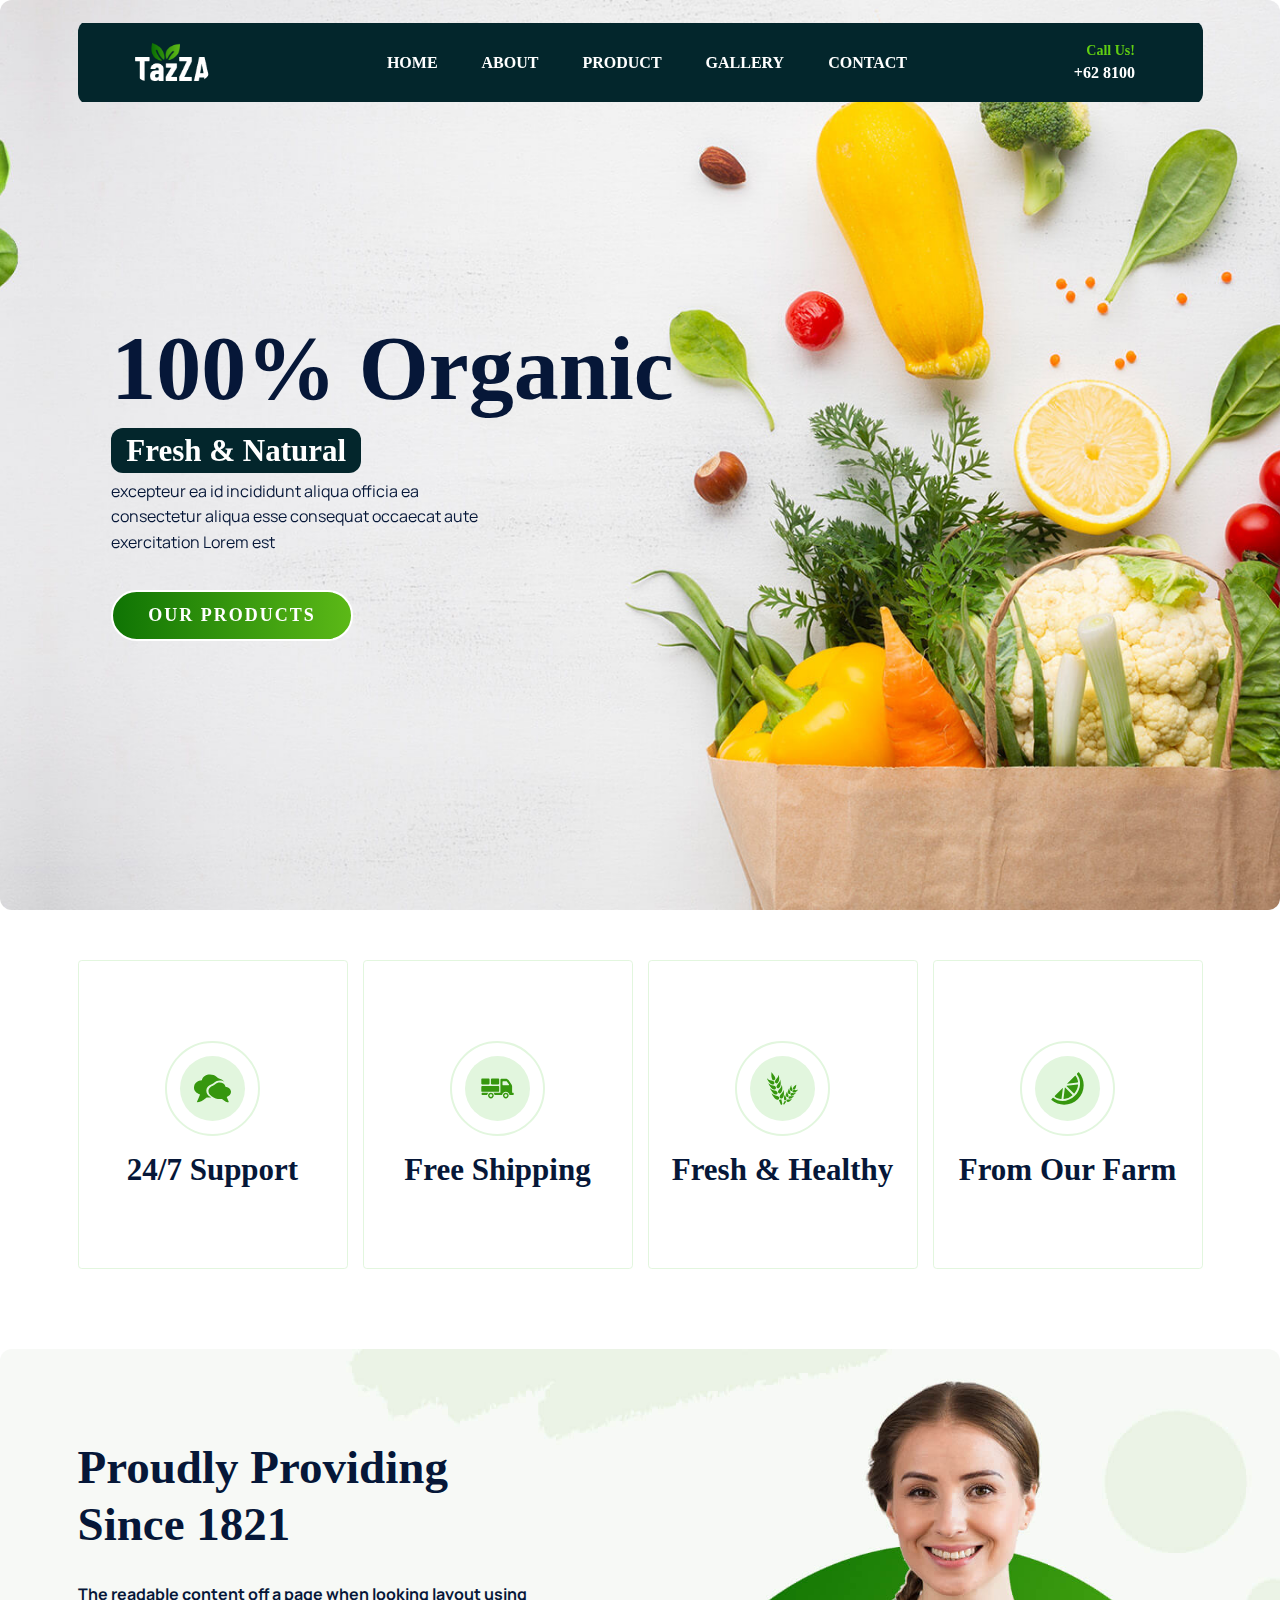
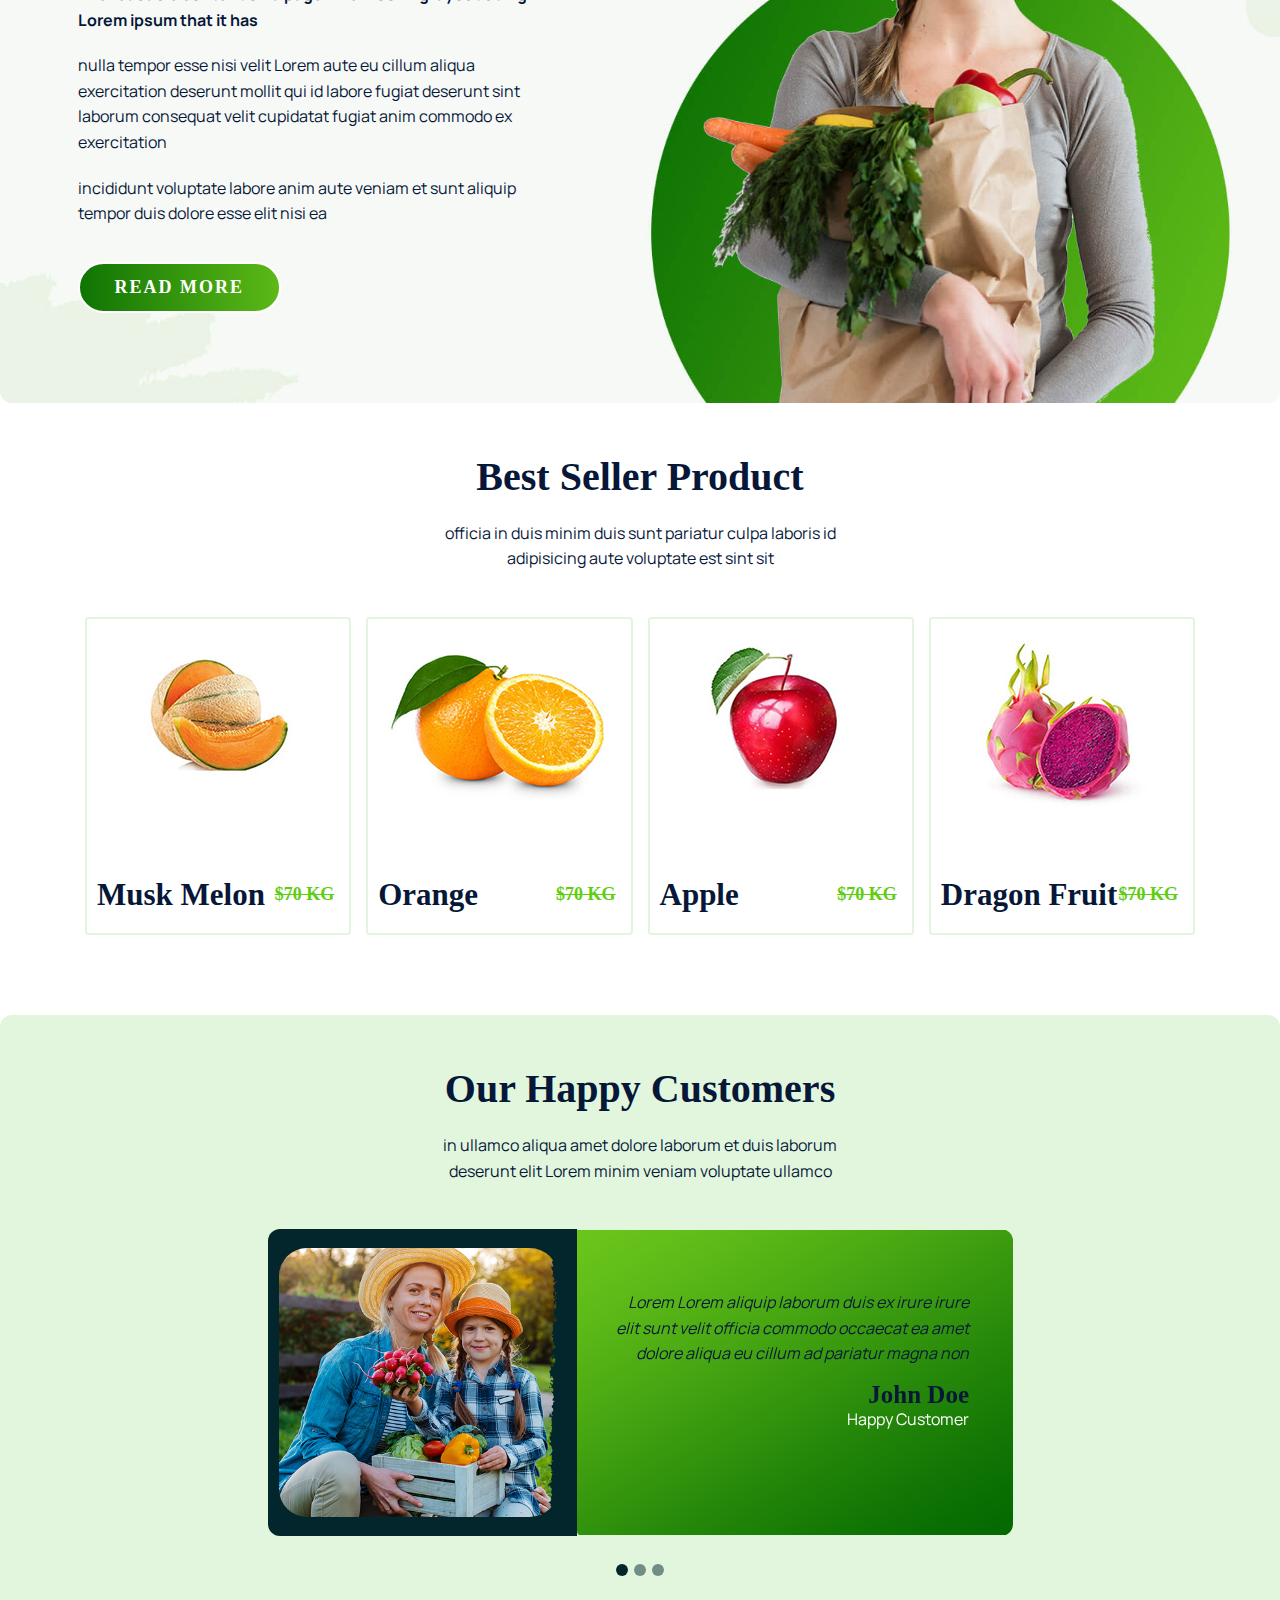
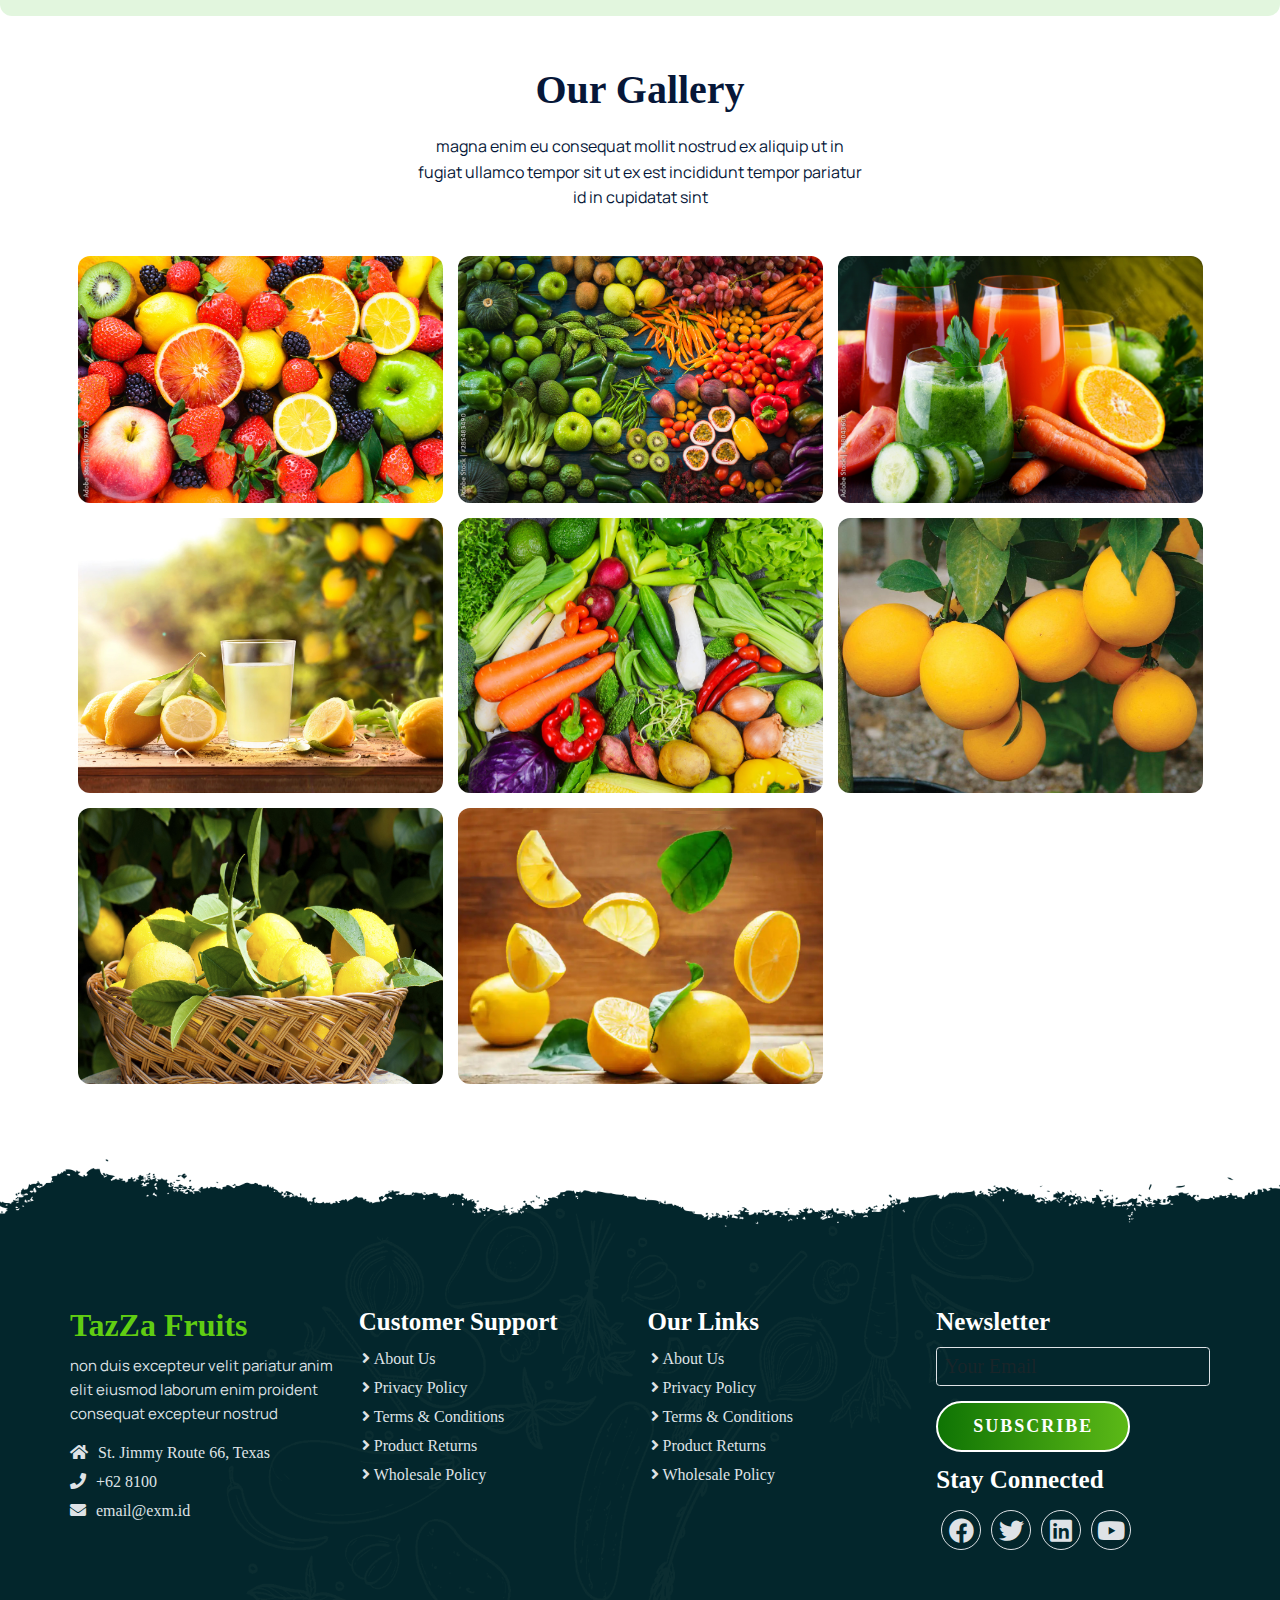
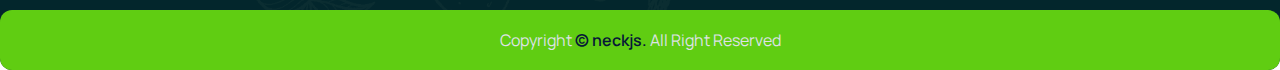
<file: index.html>
<!DOCTYPE html>
<html lang="en">
<head>
    <meta charset="UTF-8">
    <meta name="viewport" content="width=device-width, initial-scale=1.0">
    <meta http-equiv="X-UA-Compatible" content="ie=edge">
    <title>Multi Pages Website</title>
    <link rel="shortcut icon" href="favicon.ico" type="image/x-icon">
    
    <!-- fonts google -->
    <link rel="preconnect" href="https://fonts.googleapis.com">
    <link rel="preconnect" href="https://fonts.gstatic.com" crossorigin>
    <link href="https://fonts.googleapis.com/css2?family=DM+Sans:ital,opsz,wght@0,9..40,100;0,9..40,200;0,9..40,300;0,9..40,400;0,9..40,500;0,9..40,600;0,9..40,700;0,9..40,800;0,9..40,900;1,9..40,100;1,9..40,200;1,9..40,300;1,9..40,400;1,9..40,500&display=swap" rel="stylesheet">
    <link href="https://fonts.googleapis.com/css2?family=Manrope:wght@400;500;700;800&display=swap" rel="stylesheet">
    <link href="https://fonts.cdnfonts.com/css/google-sans?styles=20575,20581,20578,20576,20577,20573,20584,20582,20583,20574,20580,20579" rel="stylesheet">
    
    <!-- Lightbox Popup -->
    <link rel="stylesheet" href="css/lightbox.css">
    
    <!-- Bootstrap 5 CDN -->
    <link href="https://cdn.jsdelivr.net/npm/bootstrap@5.1.3/dist/css/bootstrap.min.css" rel="stylesheet">
    
    <!-- Font Awesome 5 CDN -->
    <link rel="stylesheet" href="https://cdnjs.cloudflare.com/ajax/libs/font-awesome/5.15.4/css/all.min.css">
    
    <!-- style CSS -->
    <link rel="stylesheet" href="css/style.css">
    <link rel="stylesheet" href="css/responsive.css">
    
</head>
<body>
    
    <!-- navbar start -->
    <header id="full_nav">
        <div class="header">
            <div class="container">
                <nav class="navbar navbar-expand-lg">
                    <div class="container-fluid">
                        <a class="navbar-brand" href="#">
                            <img src="images/logo.png" alt="logo">
                        </a>
                        <button class="navbar-toggler" type="button" data-bs-toggle="collapse" data-bs-target="#navbarNav" aria-controls="navbarNav" aria-expanded="false" aria-label="Toggle navigation">
                            <!--<span class="navbar-toggler-icon"></span>-->
                            <i class="fas fa-stream navbar-toggler-icon"></i>
                        </button>
                        <div class="collapse navbar-collapse" id="navbarNav">
                            <ul class="navbar-nav mx-auto">
                                <li class="nav-item">
                                    <a class="nav-link active" aria-current="page" href="#">Home</a>
                                </li>
                                <li class="nav-item">
                                  <a class="nav-link" href="about.html">About</a>
                                </li>
                                <li class="nav-item">
                                    <a class="nav-link" href="product.html">Product</a>
                                </li>
                                <li class="nav-item">
                                  <a class="nav-link" href="gallery.html">Gallery</a>
                                </li>
                                <li class="nav-item">
                                    <a href="contact.html" class="nav-link">Contact</a>
                                </li>
                            </ul>
                            <div class="header_right">
                                <div class="text-lg-end">
                                    <span>Call Us!</span>
                                    <span class="phone_no">+62 8100</span>
                                </div>
                            </div>
                        </div>
                    </div>
                </nav>
            </div>
        </div>
    </header>
    <!-- navbar end -->
    
    <!-- banner start -->
    <section class="banner_section">
        <div class="container">
            <div id="carouselExampleCaptions" class="carousel slide" data-bs-ride="carousel">
                <div class="carousel-inner">
                    <div class="carousel-item active">
                        <div class="carousel-caption">
                            <div class="banner-content">
                                <h1>100% Organic</h1>
                                <h3>Fresh & Natural</h3>
                                <p>excepteur ea id incididunt aliqua officia ea consectetur aliqua esse consequat occaecat aute exercitation Lorem est</p>
                                <a href="product.html" class="btn main-btn">Our Products</a>
                            </div>
                        </div>
                    </div>
                    <div class="carousel-item">
                        <div class="carousel-caption">
                            <div class="banner-content">
                                <h1>From our Farm</h1>
                                <h3>Freshness is maintained</h3>
                                <p>excepteur ea id incididunt aliqua officia ea consectetur aliqua esse consequat occaecat aute exercitation Lorem est</p>
                            </div>
                        </div>
                    </div>
                </div>
            </div>
        </div>
    </section>
    <!-- banner end -->
    
    <!-- features start -->
    <section class="feature_section">
        <div class="container">
            <div class="row">
                <div class="col-6 col-lg-3 mb-5">
                    <div class="card features-box">
                        <div class="text-center">
                            <div class="features-icon-border">
                                <div class="features-icon">
                                    <img src="images/feature-icon/ui-chat.svg" alt="">
                                </div>
                            </div>
                            <div class="features-text">
                                <h3>24/7 Support</h3>
                            </div>
                        </div>
                    </div>
                </div>
                <div class="col-6 col-lg-3 mb-5">
                    <div class="card features-box">
                        <div class="text-center">
                            <div class="features-icon-border">
                                <div class="features-icon">
                                    <img src="images/feature-icon/truck-loaded.svg" alt="">
                                </div>
                            </div>
                            <div class="features-text">
                                <h3>Free Shipping</h3>
                            </div>
                        </div>
                    </div>
                </div>
                <div class="col-6 col-lg-3 mb-5">
                    <div class="card features-box">
                        <div class="text-center">
                            <div class="features-icon-border">
                                <div class="features-icon">
                                    <img src="images/feature-icon/wheat.svg" alt="">
                                </div>
                            </div>
                            <div class="features-text">
                                <h3>Fresh & Healthy</h3>
                            </div>
                        </div>
                    </div>
                </div>
                <div class="col-6 col-lg-3 mb-5">
                    <div class="card features-box">
                        <div class="text-center">
                            <div class="features-icon-border">
                                <div class="features-icon">
                                    <img src="images/feature-icon/lemon.svg" alt="">
                                </div>
                            </div>
                            <div class="features-text">
                                <h3>From Our Farm</h3>
                            </div>
                        </div>
                    </div>
                </div>
            </div>
        </div>
    </section>
    <!-- features end -->
    
    <!-- about start -->
    <section class="landing_about_section">
        <div class="container">
            <div class="row align-items-center">
                <div class="col-xl-5 col-lg-6 col-sm-8">
                    <div class="about-content">
                        <h2>Proudly Providing Since 1821</h2>
                        <div class="about-details">
                            <p class="fw-bold">The readable content off a page when looking layout using Lorem ipsum that it has</p>
                            <p>nulla tempor esse nisi velit Lorem aute eu cillum aliqua exercitation deserunt mollit qui id labore fugiat deserunt sint laborum consequat velit cupidatat fugiat anim commodo ex exercitation</p>
                            <p>incididunt voluptate labore anim aute veniam et sunt aliquip tempor duis dolore esse elit nisi ea</p>
                            <a href="about.html" class="btn main-btn">Read More</a>
                        </div>
                    </div>
                </div>
            </div>
        </div>
    </section>
    <!-- about end -->
    
    <!-- product start -->
    <section class="landing_product_section">
        <div class="container">
            <div class="row justify-content-center">
                <div class="col-12 text-center pb-5">
                    <h2 class="section-title">Best Seller Product</h2>
                    <p class="section-subtitle">officia in duis minim duis sunt pariatur culpa laboris id adipisicing aute voluptate est sint sit</p>
                </div>
            </div>
            
            <div class="row mx-0">
                <div class="col-lg-3 col-sm-6 mb-5">
                    <div class="card product-card">
                        <div class="product-img">
                            <img src="images/products/product-1.jpg" alt="" class="img-fluid">
                        </div>
                        
                        <div class="d-flex align-items-center justify-content-between">
                            <h3>Musk Melon</h3>
                            <span>$70 KG</span>
                        </div>
                        <div class="product-detail">
                            <a href="product.html" class="btn main-btn">View Product</a>
                        </div>
                        
                    </div>
                </div>
                <div class="col-lg-3 col-sm-6 mb-5">
                    <div class="card product-card">
                        <div class="product-img">
                            <img src="images/products/product-2.jpg" alt="" class="img-fluid">
                        </div>
                        
                        <div class="d-flex align-items-center justify-content-between">
                            <h3>Orange</h3>
                            <span>$70 KG</span>
                        </div>
                        <div class="product-detail">
                            <a href="product.html" class="btn main-btn">View Product</a>
                        </div>
                        
                    </div>
                </div>
                <div class="col-lg-3 col-sm-6 mb-5">
                    <div class="card product-card">
                        <div class="product-img">
                            <img src="images/products/product-3.jpg" alt="" class="img-fluid">
                        </div>
                        
                        <div class="d-flex align-items-center justify-content-between">
                            <h3>Apple</h3>
                            <span>$70 KG</span>
                        </div>
                        <div class="product-detail">
                            <a href="product.html" class="btn main-btn">View Product</a>
                        </div>
                        
                    </div>
                </div>
                <div class="col-lg-3 col-sm-6 mb-5">
                    <div class="card product-card">
                        <div class="product-img">
                            <img src="images/products/product-4.jpg" alt="" class="img-fluid">
                        </div>
                        
                        <div class="d-flex align-items-center justify-content-between">
                            <h3>Dragon Fruit</h3>
                            <span>$70 KG</span>
                        </div>
                        <div class="product-detail">
                            <a href="product.html" class="btn main-btn">View Product</a>
                        </div>
                        
                    </div>
                </div>
            </div>
            
        </div>
    </section>
    <!-- product end -->
    
    <!-- testimonials start -->
    <section class="testimonial_section">
        <div class="container">
            <div class="row pb-5">
                <div class="col-12 text-center">
                    <h2 class="section-title">Our Happy Customers</h2>
                    <p class="section-subtitle">in ullamco aliqua amet dolore laborum et duis laborum deserunt elit Lorem minim veniam voluptate ullamco</p>
                </div>
            </div>
            
            <div class="row justify-content-center">
                <div class="col-xl-8 col-md-10">
                    <div id="carouselExampleIndicators" class="carousel slide" data-bs-ride="carousel">
                        <div class="carousel-indicators">
                            <button type="button" data-bs-target="#carouselExampleIndicators" data-bs-slide-to="0" class="active" aria-current="true" aria-label="Slide 1"></button>
                            <button type="button" data-bs-target="#carouselExampleIndicators" data-bs-slide-to="1" aria-label="Slide 2"></button>
                            <button type="button" data-bs-target="#carouselExampleIndicators" data-bs-slide-to="2" aria-label="Slide 3"></button>
                        </div>
                        <div class="carousel-inner">
                            <div class="carousel-item active">
                                <div class="d-sm-flex row">
                                    <div class="profile-box col-sm-5">
                                        <img src="images/testimonial/testimonial-1.png" class="img-fluid">
                                    </div>
                                    <div class="card col-sm-7">
                                        <div class="desc-box">
                                            <p class="fst-italic">Lorem Lorem aliquip laborum duis ex irure irure elit sunt velit officia commodo occaecat ea amet dolore aliqua eu cillum ad pariatur magna non</p>
                                            <div class="my-4">
                                                <h4>John Doe</h4>
                                                <p class="m-0 text-white">Happy Customer</p>
                                            </div>
                                            <!--<img src="images/testimonial/qoutes.svg" class="float-end">-->
                                        </div>
                                    </div>
                                </div>
                            </div>
                            <div class="carousel-item">
                                <div class="d-sm-flex row">
                                    <div class="profile-box col-sm-5">
                                        <img src="images/testimonial/testimonial-1.png" class="img-fluid">
                                    </div>
                                    <div class="card col-sm-7">
                                        <div class="desc-box">
                                            <p class="fst-italic">Lorem Lorem aliquip laborum duis ex irure irure elit sunt velit officia commodo occaecat ea amet dolore aliqua eu cillum ad pariatur magna non</p>
                                            <div class="my-4">
                                                <h4>John Doe</h4>
                                                <p class="m-0 text-white">Happy Customer</p>
                                            </div>
                                            
                                        </div>
                                    </div>
                                </div>
                            </div>
                            <div class="carousel-item">
                                <div class="d-sm-flex row">
                                    <div class="profile-box col-sm-5">
                                        <img src="images/testimonial/testimonial-1.png" class="img-fluid">
                                    </div>
                                    <div class="card col-sm-7">
                                        <div class="desc-box">
                                            <p class="fst-italic">Lorem Lorem aliquip laborum duis ex irure irure elit sunt velit officia commodo occaecat ea amet dolore aliqua eu cillum ad pariatur magna non</p>
                                            <div class="my-4">
                                                <h4>John Doe</h4>
                                                <p class="m-0 text-white">Anak Anjing</p>
                                            </div>
                                            
                                        </div>
                                    </div>
                                </div>
                            </div>
                        </div>
                    </div>
                </div>
            </div>
            
        </div>
    </section>
    <!-- testimonials end -->
    
    <!-- gallery start -->
    <section class="gallery_section">
        <div class="container">
            <div class="row">
                <div class="col-12 text-center pb-5">
                    <h2 class="section-title">Our Gallery</h2>
                    <p class="section-subtitle">magna enim eu consequat mollit nostrud ex aliquip ut in fugiat ullamco tempor sit ut ex est incididunt tempor pariatur id in cupidatat sint</p>
                </div>
                <div class="col-sm-6 col-lg-4 mb-4">
                    <a href="images/gallery/g-1.jpg" data-lightbox="image" data-title="Lemon">
                        <img src="images/gallery/g-1.jpg" class="img-fluid rounded-3xl">
                    </a>
                </div>
                <div class="col-sm-6 col-lg-4 mb-4">
                    <a href="images/gallery/g-2.jpg" data-lightbox="image" data-title="Lemon">
                        <img src="images/gallery/g-2.jpg" class="img-fluid rounded-3xl">
                    </a>
                </div>
                <div class="col-sm-6 col-lg-4 mb-4">
                    <a href="images/gallery/g-3.jpg" data-lightbox="image" data-title="Lemon">
                        <img src="images/gallery/g-3.jpg" class="img-fluid rounded-3xl">
                    </a>
                </div>
                <div class="col-sm-6 col-lg-4 mb-4">
                    <a href="images/gallery/g-4.jpg" data-lightbox="image" data-title="Lemon">
                        <img src="images/gallery/g-4.jpg" class="img-fluid rounded-3xl">
                    </a>
                </div>
                <div class="col-sm-6 col-lg-4 mb-4">
                    <a href="images/gallery/g-5.jpg" data-lightbox="image" data-title="Lemon">
                        <img src="images/gallery/g-5.jpg" class="img-fluid rounded-3xl">
                    </a>
                </div>
                <div class="col-sm-6 col-lg-4 mb-4">
                    <a href="images/gallery/g-6.jpg" data-lightbox="image" data-title="Lemon">
                        <img src="images/gallery/g-6.jpg" class="img-fluid rounded-3xl">
                    </a>
                </div>
                <div class="col-sm-6 col-lg-4 mb-4">
                    <a href="images/gallery/g-8.jpg" data-lightbox="image" data-title="Lemon">
                        <img src="images/gallery/g-8.jpg" class="img-fluid rounded-3xl">
                    </a>
                </div>
                <div class="col-sm-6 col-lg-4 mb-4">
                    <a href="images/gallery/g-7.jpg" data-lightbox="image" data-title="Lemon">
                        <img src="images/gallery/g-7.jpg" class="img-fluid rounded-3xl">
                    </a>
                </div>
            </div>
            
        </div>
    </section>
    <!-- gallery end -->
    
    <!-- footer start -->
    <section class="footer_wrapper mt-3 mb-md-0">
        <div class="container px-5 px-lg-0">
            <div class="row">
                <div class="col-lg-3 col-sm-6 mb-5 mb-lg-0">
                    <h5 class="company_name">TazZa Fruits</h5>
                    <p class="mb-4 ps-0 company_details">non duis excepteur velit pariatur anim elit eiusmod laborum enim proident consequat excepteur nostrud</p>
                    <div class="contact-info">
                        <ul class="list-unstyled">
                            <li><a href="#"><i class="fa fa-home me-3"></i>St. Jimmy Route 66, Texas</a></li>
                            <li><a href="#"><i class="fa fa-phone me-3"></i>+62 8100</a></li>
                            <li><a href="#"><i class="fa fa-envelope me-3"></i>email@exm.id</a></li>
                        </ul>
                    </div>
                </div>
                <div class="col-lg-3 col-sm-6 mb-5 mb-lg-0">
                    <h5>Customer Support</h5>
                    <ul class="link-widget p-0">
                        <li><a href="#">About Us</a></li>
                        <li><a href="#">Privacy Policy</a></li>
                        <li><a href="#">Terms & Conditions</a></li>
                        <li><a href="#">Product Returns</a></li>
                        <li><a href="#">Wholesale Policy</a></li>
                    </ul>
                </div>
                <div class="col-lg-3 col-sm-6 mb-5 mb-lg-0">
                    <h5>Our Links</h5>
                    <ul class="link-widget p-0">
                        <li><a href="#">About Us</a></li>
                        <li><a href="#">Privacy Policy</a></li>
                        <li><a href="#">Terms & Conditions</a></li>
                        <li><a href="#">Product Returns</a></li>
                        <li><a href="#">Wholesale Policy</a></li>
                    </ul>
                </div>
                
                <div class="col-lg-3 col-sm-6 mb-5 mb-lg-0">
                    <h5>Newsletter</h5>
                    <div class="form-group mb-4">
                        <input type="email" class="form-control bg-transparent" placeholder="Your Email">
                        <button type="submit" class="btn main-btn">Subscribe</button>
                    </div>
                    <h5>Stay Connected</h5>
                    <ul class="social-network d-flex align-items-center p-0">
                        <li><a href="#"><i class="fab fa-facebook"></i></a></li>
                        <li><a href="#"><i class="fab fa-twitter"></i></a></li>
                        <li><a href="#"><i class="fab fa-linkedin"></i></a></li>
                        <li><a href="#"><i class="fab fa-youtube"></i></a></li>
                    </ul>
                </div>
                
            </div>
        </div>
        <div class="container-fluid copyright-section">
            <p>Copyright <a href="#">© neckjs.</a> All Right Reserved</p>
        </div>
    </section>
    <!-- footer end -->
    
    <!-- Jquery CDN -->
    <script src="https://code.jquery.com/jquery-3.6.0.min.js"></script>
    
    <!-- bootstrap 5 CDN -->
    <script src="https://cdn.jsdelivr.net/npm/bootstrap@5.1.3/dist/js/bootstrap.min.js"></script>
    <script src="https://cdn.jsdelivr.net/npm/@popperjs/core@2.9.2/dist/umd/popper.min.js"></script>
    
    <!-- Main Js -->
    <script src="js/main.js"></script>
    
    <!-- lightbox Popup -->
    <script src="js/lightbox.js"></script>
</body>
</html>
</file>
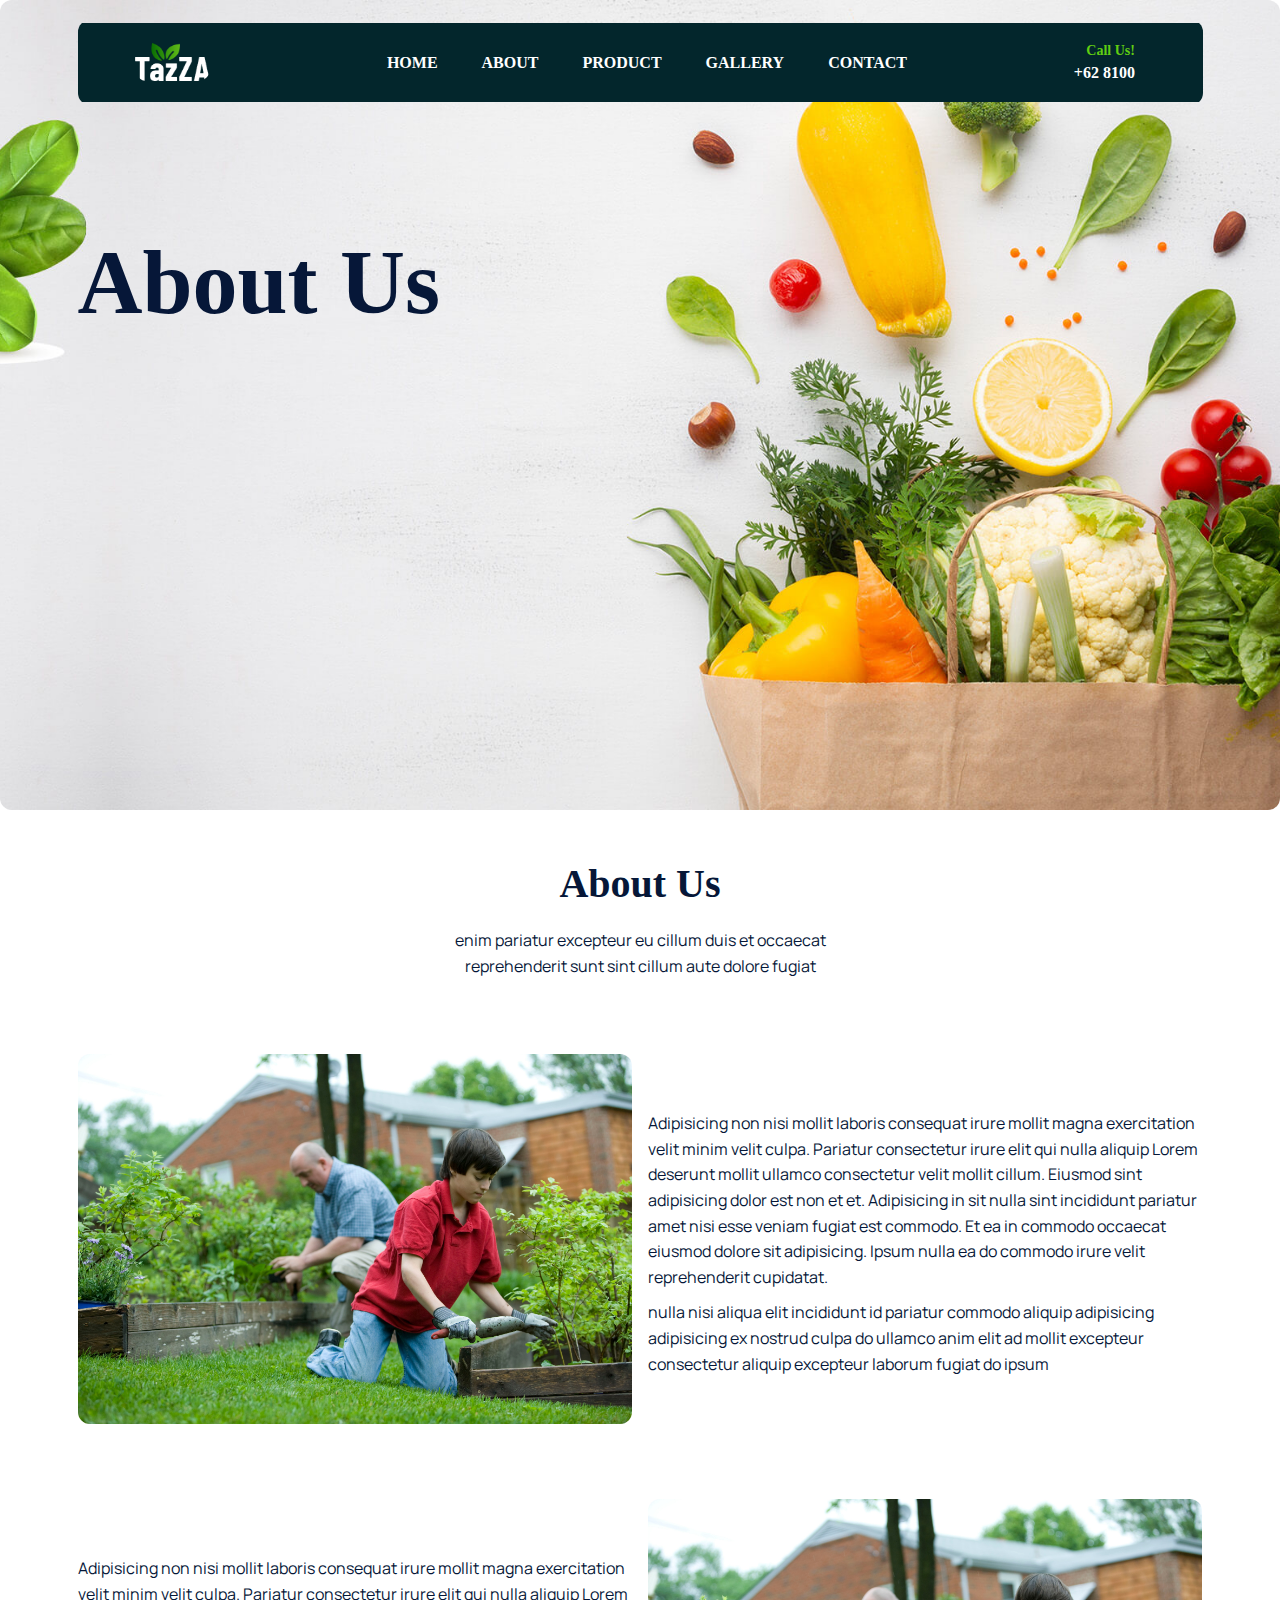
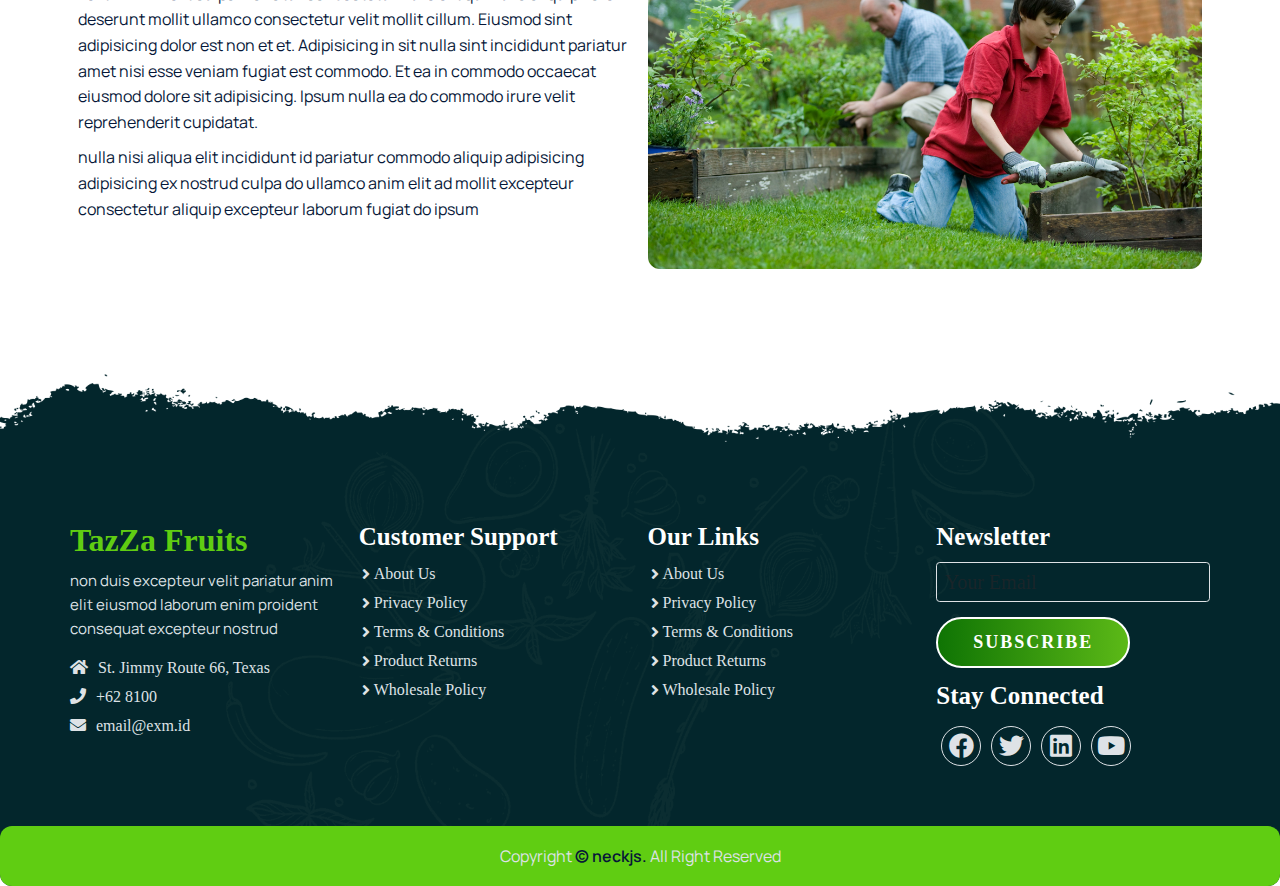
<file: about.html>
<!DOCTYPE html>
<html lang="en">
<head>
    <meta charset="UTF-8">
    <meta name="viewport" content="width=device-width, initial-scale=1.0">
    <meta http-equiv="X-UA-Compatible" content="ie=edge">
    <title>About Us</title>
    <link rel="shortcut icon" href="favicon.ico" type="image/x-icon">
    
    <!-- fonts google -->
    <link rel="preconnect" href="https://fonts.googleapis.com">
    <link rel="preconnect" href="https://fonts.gstatic.com" crossorigin>
    <link href="https://fonts.googleapis.com/css2?family=DM+Sans:ital,opsz,wght@0,9..40,100;0,9..40,200;0,9..40,300;0,9..40,400;0,9..40,500;0,9..40,600;0,9..40,700;0,9..40,800;0,9..40,900;1,9..40,100;1,9..40,200;1,9..40,300;1,9..40,400;1,9..40,500&display=swap" rel="stylesheet">
    <link href="https://fonts.googleapis.com/css2?family=Manrope:wght@400;500;700;800&display=swap" rel="stylesheet">
    <link href="https://fonts.cdnfonts.com/css/google-sans?styles=20575,20581,20578,20576,20577,20573,20584,20582,20583,20574,20580,20579" rel="stylesheet">
    
    <!-- Lightbox Popup -->
    <link rel="stylesheet" href="css/lightbox.css">
    
    <!-- Bootstrap 5 CDN -->
    <link href="https://cdn.jsdelivr.net/npm/bootstrap@5.1.3/dist/css/bootstrap.min.css" rel="stylesheet">
    
    <!-- Font Awesome 5 CDN -->
    <link rel="stylesheet" href="https://cdnjs.cloudflare.com/ajax/libs/font-awesome/5.15.4/css/all.min.css">
    
    <!-- style CSS -->
    <link rel="stylesheet" href="css/style.css">
    <link rel="stylesheet" href="css/responsive.css">
    
</head>
<body>
    
    <!-- navbar start -->
    <header id="full_nav">
        <div class="header">
            <div class="container">
                <nav class="navbar navbar-expand-lg">
                    <div class="container-fluid">
                        <a class="navbar-brand" href="#">
                            <img src="images/logo.png" alt="logo">
                        </a>
                        <button class="navbar-toggler" type="button" data-bs-toggle="collapse" data-bs-target="#navbarNav" aria-controls="navbarNav" aria-expanded="false" aria-label="Toggle navigation">
                            <!--<span class="navbar-toggler-icon"></span>-->
                            <i class="fas fa-stream navbar-toggler-icon"></i>
                        </button>
                        <div class="collapse navbar-collapse" id="navbarNav">
                            <ul class="navbar-nav mx-auto">
                                <li class="nav-item">
                                    <a class="nav-link" href="index.html">Home</a>
                                </li>
                                <li class="nav-item">
                                  <a class="nav-link active" href="about.html" aria-current="page">About</a>
                                </li>
                                <li class="nav-item">
                                    <a class="nav-link" href="product.html">Product</a>
                                </li>
                                <li class="nav-item">
                                  <a class="nav-link" href="gallery.html">Gallery</a>
                                </li>
                                <li class="nav-item">
                                    <a href="contact.html" class="nav-link">Contact</a>
                                </li>
                            </ul>
                            <div class="header_right">
                                <div class="text-lg-end">
                                    <span>Call Us!</span>
                                    <span class="phone_no">+62 8100</span>
                                </div>
                            </div>
                        </div>
                    </div>
                </nav>
            </div>
        </div>
    </header>
    <!-- navbar end -->
    
    <!-- banner section -->
    <section class="banner_section">
        <div class="container">
            <div class="banner-content other">
                <h1>About Us</h1>
            </div>
        </div>
    </section>
    <!-- banner section end -->
    
    <!-- about section -->
    <section class="about_section">
        <div class="container">
            <div class="row justify-content-center">
                <div class="col-12 text-center pb-5">
                    <h2 class="section-title">About Us</h2>
                    <p class="section-subtitle">enim pariatur excepteur eu cillum duis et occaecat reprehenderit sunt sint cillum aute dolore fugiat</p>
                </div>
            </div>
            <div class="row align-items-center py-5">
                <div class="col-lg-6 col-12 mb-4">
                    <img src="images/about/about-img.jpg" alt="" class="img-fluid">
                </div>
                <div class="col-lg-6 col-12 mb-4">
                    <div class="about-content">
                        <div class="about-details">
                            <p>Adipisicing non nisi mollit laboris consequat irure mollit magna exercitation velit minim velit culpa. Pariatur consectetur irure elit qui nulla aliquip Lorem deserunt mollit ullamco consectetur velit mollit cillum. Eiusmod sint adipisicing dolor est non et et. Adipisicing in sit nulla sint incididunt pariatur amet nisi esse veniam fugiat est commodo. Et ea in commodo occaecat eiusmod dolore sit adipisicing. Ipsum nulla ea do commodo irure velit reprehenderit cupidatat.</p>
                            <p>nulla nisi aliqua elit incididunt id pariatur commodo aliquip adipisicing adipisicing ex nostrud culpa do ullamco anim elit ad mollit excepteur consectetur aliquip excepteur laborum fugiat do ipsum</p>
                        </div>
                    </div>
                </div>
            </div>
            <div class="row align-items-center py-5">
                <div class="col-lg-6 col-12 mb-4 order-2 order-lg-1">
                    <div class="about-content">
                        <div class="about-details">
                            <p>Adipisicing non nisi mollit laboris consequat irure mollit magna exercitation velit minim velit culpa. Pariatur consectetur irure elit qui nulla aliquip Lorem deserunt mollit ullamco consectetur velit mollit cillum. Eiusmod sint adipisicing dolor est non et et. Adipisicing in sit nulla sint incididunt pariatur amet nisi esse veniam fugiat est commodo. Et ea in commodo occaecat eiusmod dolore sit adipisicing. Ipsum nulla ea do commodo irure velit reprehenderit cupidatat.</p>
                            <p>nulla nisi aliqua elit incididunt id pariatur commodo aliquip adipisicing adipisicing ex nostrud culpa do ullamco anim elit ad mollit excepteur consectetur aliquip excepteur laborum fugiat do ipsum</p>
                        </div>
                    </div>
                </div>
                <div class="col-lg-6 col-12 mb-4 order-1 order-lg-2">
                    <img src="images/about/about-img.jpg" alt="" class="img-fluid">
                </div>
            </div>
        </div>
    </section>
    <!-- about section end -->
    
    <!-- footer start -->
    <section class="footer_wrapper mt-3 mb-md-0">
        <div class="container px-5 px-lg-0">
            <div class="row">
                <div class="col-lg-3 col-sm-6 mb-5 mb-lg-0">
                    <h5 class="company_name">TazZa Fruits</h5>
                    <p class="mb-4 ps-0 company_details">non duis excepteur velit pariatur anim elit eiusmod laborum enim proident consequat excepteur nostrud</p>
                    <div class="contact-info">
                        <ul class="list-unstyled">
                            <li><a href="#"><i class="fa fa-home me-3"></i>St. Jimmy Route 66, Texas</a></li>
                            <li><a href="#"><i class="fa fa-phone me-3"></i>+62 8100</a></li>
                            <li><a href="#"><i class="fa fa-envelope me-3"></i>email@exm.id</a></li>
                        </ul>
                    </div>
                </div>
                <div class="col-lg-3 col-sm-6 mb-5 mb-lg-0">
                    <h5>Customer Support</h5>
                    <ul class="link-widget p-0">
                        <li><a href="#">About Us</a></li>
                        <li><a href="#">Privacy Policy</a></li>
                        <li><a href="#">Terms & Conditions</a></li>
                        <li><a href="#">Product Returns</a></li>
                        <li><a href="#">Wholesale Policy</a></li>
                    </ul>
                </div>
                <div class="col-lg-3 col-sm-6 mb-5 mb-lg-0">
                    <h5>Our Links</h5>
                    <ul class="link-widget p-0">
                        <li><a href="#">About Us</a></li>
                        <li><a href="#">Privacy Policy</a></li>
                        <li><a href="#">Terms & Conditions</a></li>
                        <li><a href="#">Product Returns</a></li>
                        <li><a href="#">Wholesale Policy</a></li>
                    </ul>
                </div>
                
                <div class="col-lg-3 col-sm-6 mb-5 mb-lg-0">
                    <h5>Newsletter</h5>
                    <div class="form-group mb-4">
                        <input type="email" class="form-control bg-transparent" placeholder="Your Email">
                        <button type="submit" class="btn main-btn">Subscribe</button>
                    </div>
                    <h5>Stay Connected</h5>
                    <ul class="social-network d-flex align-items-center p-0">
                        <li><a href="#"><i class="fab fa-facebook"></i></a></li>
                        <li><a href="#"><i class="fab fa-twitter"></i></a></li>
                        <li><a href="#"><i class="fab fa-linkedin"></i></a></li>
                        <li><a href="#"><i class="fab fa-youtube"></i></a></li>
                    </ul>
                </div>
                
            </div>
        </div>
        <div class="container-fluid copyright-section">
            <p>Copyright <a href="#">© neckjs.</a> All Right Reserved</p>
        </div>
    </section>
    <!-- footer end -->
    
    <!-- Jquery CDN -->
    <script src="https://code.jquery.com/jquery-3.6.0.min.js"></script>
    
    <!-- bootstrap 5 CDN -->
    <script src="https://cdn.jsdelivr.net/npm/bootstrap@5.1.3/dist/js/bootstrap.min.js"></script>
    <script src="https://cdn.jsdelivr.net/npm/@popperjs/core@2.9.2/dist/umd/popper.min.js"></script>
    
    <!-- Main Js -->
    <script src="js/main.js"></script>
    
    <!-- lightbox Popup -->
    <script src="js/lightbox.js"></script>
</body>
</html>
</file>
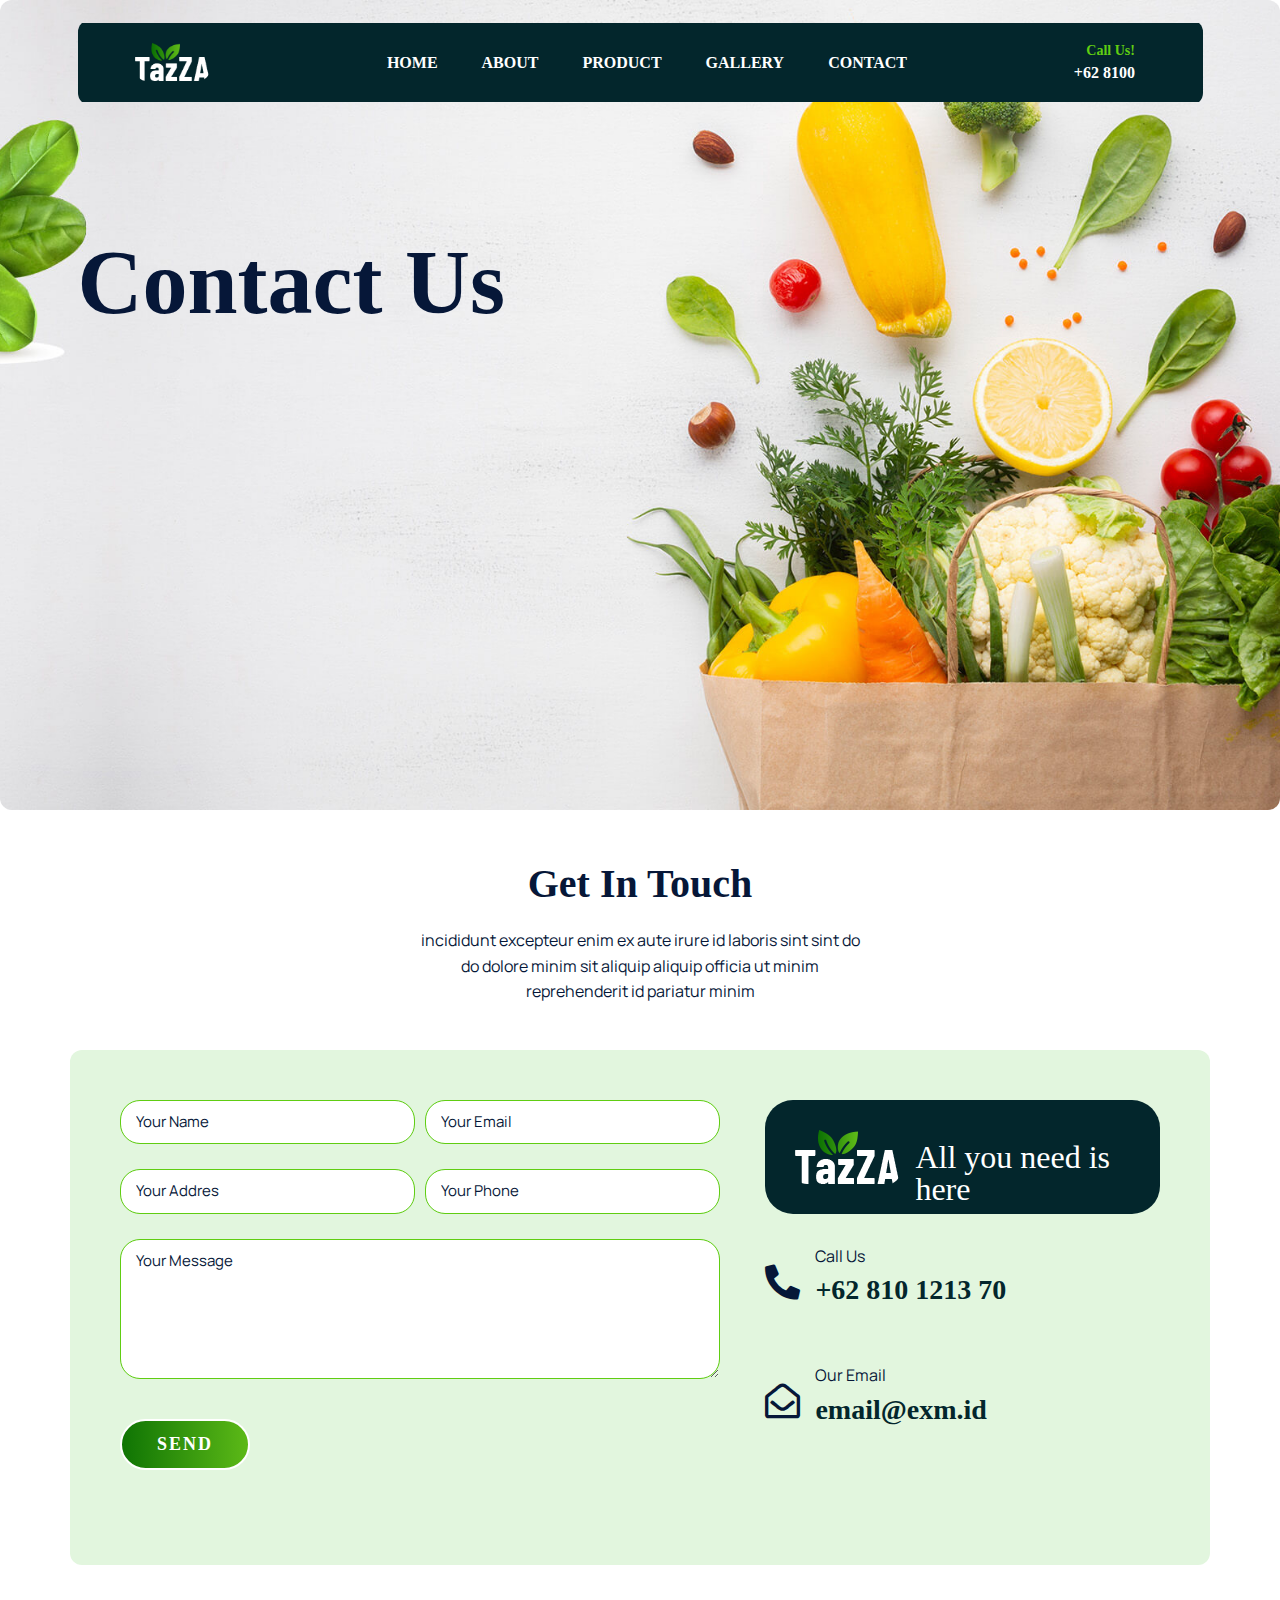
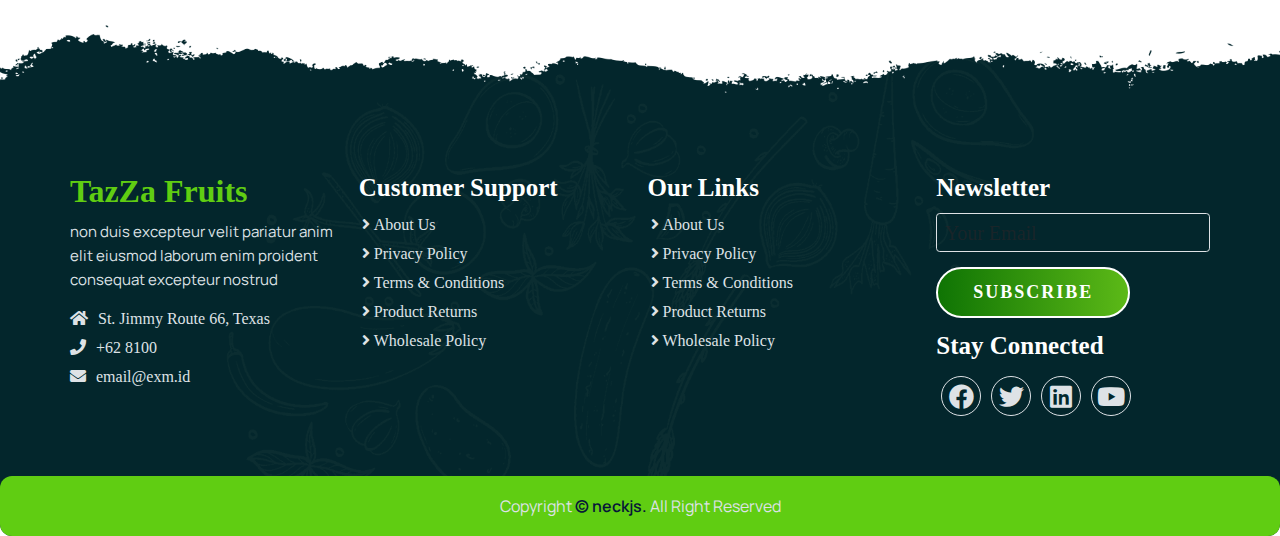
<file: contact.html>
<!DOCTYPE html>
<html lang="en">
<head>
    <meta charset="UTF-8">
    <meta name="viewport" content="width=device-width, initial-scale=1.0">
    <meta http-equiv="X-UA-Compatible" content="ie=edge">
    <title>About Us</title>
    <link rel="shortcut icon" href="favicon.ico" type="image/x-icon">
    
    <!-- fonts google -->
    <link rel="preconnect" href="https://fonts.googleapis.com">
    <link rel="preconnect" href="https://fonts.gstatic.com" crossorigin>
    <link href="https://fonts.googleapis.com/css2?family=DM+Sans:ital,opsz,wght@0,9..40,100;0,9..40,200;0,9..40,300;0,9..40,400;0,9..40,500;0,9..40,600;0,9..40,700;0,9..40,800;0,9..40,900;1,9..40,100;1,9..40,200;1,9..40,300;1,9..40,400;1,9..40,500&display=swap" rel="stylesheet">
    <link href="https://fonts.googleapis.com/css2?family=Manrope:wght@400;500;700;800&display=swap" rel="stylesheet">
    <link href="https://fonts.cdnfonts.com/css/google-sans?styles=20575,20581,20578,20576,20577,20573,20584,20582,20583,20574,20580,20579" rel="stylesheet">
    
    <!-- Lightbox Popup -->
    <link rel="stylesheet" href="css/lightbox.css">
    
    <!-- Bootstrap 5 CDN -->
    <link href="https://cdn.jsdelivr.net/npm/bootstrap@5.1.3/dist/css/bootstrap.min.css" rel="stylesheet">
    
    <!-- Font Awesome 5 CDN -->
    <link rel="stylesheet" href="https://cdnjs.cloudflare.com/ajax/libs/font-awesome/5.15.4/css/all.min.css">
    
    <!-- style CSS -->
    <link rel="stylesheet" href="css/style.css">
    <link rel="stylesheet" href="css/responsive.css">
    
</head>
<body>
    
    <!-- navbar start -->
    <header id="full_nav">
        <div class="header">
            <div class="container">
                <nav class="navbar navbar-expand-lg">
                    <div class="container-fluid">
                        <a class="navbar-brand" href="#">
                            <img src="images/logo.png" alt="logo">
                        </a>
                        <button class="navbar-toggler" type="button" data-bs-toggle="collapse" data-bs-target="#navbarNav" aria-controls="navbarNav" aria-expanded="false" aria-label="Toggle navigation">
                            <!--<span class="navbar-toggler-icon"></span>-->
                            <i class="fas fa-stream navbar-toggler-icon"></i>
                        </button>
                        <div class="collapse navbar-collapse" id="navbarNav">
                            <ul class="navbar-nav mx-auto">
                                <li class="nav-item">
                                    <a class="nav-link" href="index.html">Home</a>
                                </li>
                                <li class="nav-item">
                                  <a class="nav-link" href="about.html">About</a>
                                </li>
                                <li class="nav-item">
                                    <a class="nav-link" href="product.html" >Product</a>
                                </li>
                                <li class="nav-item">
                                  <a class="nav-link" href="gallery.html" >Gallery</a>
                                </li>
                                <li class="nav-item">
                                    <a href="#" class="nav-link active" aria-current="page">Contact</a>
                                </li>
                            </ul>
                            <div class="header_right">
                                <div class="text-lg-end">
                                    <span>Call Us!</span>
                                    <span class="phone_no">+62 8100</span>
                                </div>
                            </div>
                        </div>
                    </div>
                </nav>
            </div>
        </div>
    </header>
    <!-- navbar end -->
    
    <!-- banner section -->
    <section class="banner_section">
        <div class="container">
            <div class="banner-content other">
                <h1>Contact Us</h1>
            </div>
        </div>
    </section>
    <!-- banner section end -->
    
    <!-- contact start -->
    <section class="contact_section">
        <div class="container">
            <div class="row justify-content-center">
                <div class="col-12 text-center pb-5">
                    <h2 class="section-title">Get in Touch</h2>
                    <p class="section-subtitle">incididunt excepteur enim ex aute irure id laboris sint sint do do dolore minim sit aliquip aliquip officia ut minim reprehenderit id pariatur minim</p>
                </div>
                <div class="col-12 contact-form">
                    <div class="row">
                        <div class="col-lg-7 mb-5">
                            <div class="row g-3">
                                <div class="col-md-6 mb-4">
                                    <input type="text" class="form-control" placeholder="Your Name" required>
                                </div>
                                <div class="col-md-6 mb-4">
                                    <input type="email" class="form-control" placeholder="Your Email" required>
                                </div>
                                <div class="col-md-6 mb-4">
                                    <input type="text" class="form-control" placeholder="Your Addres" required>
                                </div>
                                <div class="col-md-6 mb-4">
                                    <input type="number" class="form-control" placeholder="Your Phone" required>
                                </div>
                                <div class="col-12 mb-4">
                                    <textarea class="form-control">Your Message</textarea>
                                </div>
                                <div class="col-12 mb-4">
                                    <button type="submit" class="btn main-btn">Send</button>
                                </div>
                            </div>
                        </div>
                        <div class="col-lg-5 mb-5">
                            <div class="content-box ms-sm-5">
                                <div class="contact-img d-flex align-items-center mb-5 px-5 py-5">
                                    <img src="images/logo.png" alt="" class="img-fluid">
                                    <h4>All you need is here</h4>
                                </div>
                                
                                <ul class="info-box clearfix">
                                    <li>
                                        <i class="fas fa-phone-alt"></i>
                                        <p>Call Us</p>
                                        <div>
                                            <a href="#">+62 810 1213 70</a>
                                        </div>
                                    </li>
                                    <li>
                                        <i class="far fa-envelope-open"></i>
                                        <p>Our Email</p>
                                        <div>
                                            <a href="#">email@exm.id</a>
                                        </div>
                                    </li>
                                </ul>
                            </div>
                        </div>
                    </div>
                </div>
            </div>
        </div>
    </section>
    <!-- contact end -->
    
    <!-- footer start -->
    <section class="footer_wrapper mt-3 mb-md-0">
        <div class="container px-5 px-lg-0">
            <div class="row">
                <div class="col-lg-3 col-sm-6 mb-5 mb-lg-0">
                    <h5 class="company_name">TazZa Fruits</h5>
                    <p class="mb-4 ps-0 company_details">non duis excepteur velit pariatur anim elit eiusmod laborum enim proident consequat excepteur nostrud</p>
                    <div class="contact-info">
                        <ul class="list-unstyled">
                            <li><a href="#"><i class="fa fa-home me-3"></i>St. Jimmy Route 66, Texas</a></li>
                            <li><a href="#"><i class="fa fa-phone me-3"></i>+62 8100</a></li>
                            <li><a href="#"><i class="fa fa-envelope me-3"></i>email@exm.id</a></li>
                        </ul>
                    </div>
                </div>
                <div class="col-lg-3 col-sm-6 mb-5 mb-lg-0">
                    <h5>Customer Support</h5>
                    <ul class="link-widget p-0">
                        <li><a href="#">About Us</a></li>
                        <li><a href="#">Privacy Policy</a></li>
                        <li><a href="#">Terms & Conditions</a></li>
                        <li><a href="#">Product Returns</a></li>
                        <li><a href="#">Wholesale Policy</a></li>
                    </ul>
                </div>
                <div class="col-lg-3 col-sm-6 mb-5 mb-lg-0">
                    <h5>Our Links</h5>
                    <ul class="link-widget p-0">
                        <li><a href="#">About Us</a></li>
                        <li><a href="#">Privacy Policy</a></li>
                        <li><a href="#">Terms & Conditions</a></li>
                        <li><a href="#">Product Returns</a></li>
                        <li><a href="#">Wholesale Policy</a></li>
                    </ul>
                </div>
                
                <div class="col-lg-3 col-sm-6 mb-5 mb-lg-0">
                    <h5>Newsletter</h5>
                    <div class="form-group mb-4">
                        <input type="email" class="form-control bg-transparent" placeholder="Your Email">
                        <button type="submit" class="btn main-btn">Subscribe</button>
                    </div>
                    <h5>Stay Connected</h5>
                    <ul class="social-network d-flex align-items-center p-0">
                        <li><a href="#"><i class="fab fa-facebook"></i></a></li>
                        <li><a href="#"><i class="fab fa-twitter"></i></a></li>
                        <li><a href="#"><i class="fab fa-linkedin"></i></a></li>
                        <li><a href="#"><i class="fab fa-youtube"></i></a></li>
                    </ul>
                </div>
                
            </div>
        </div>
        <div class="container-fluid copyright-section">
            <p>Copyright <a href="#">© neckjs.</a> All Right Reserved</p>
        </div>
    </section>
    <!-- footer end -->
    
    <!-- Jquery CDN -->
    <script src="https://code.jquery.com/jquery-3.6.0.min.js"></script>
    
    <!-- bootstrap 5 CDN -->
    <script src="https://cdn.jsdelivr.net/npm/bootstrap@5.1.3/dist/js/bootstrap.min.js"></script>
    <script src="https://cdn.jsdelivr.net/npm/@popperjs/core@2.9.2/dist/umd/popper.min.js"></script>
    
    <!-- Main Js -->
    <script src="js/main.js"></script>
    
    <!-- lightbox Popup -->
    <script src="js/lightbox.js"></script>
</body>
</html>
</file>
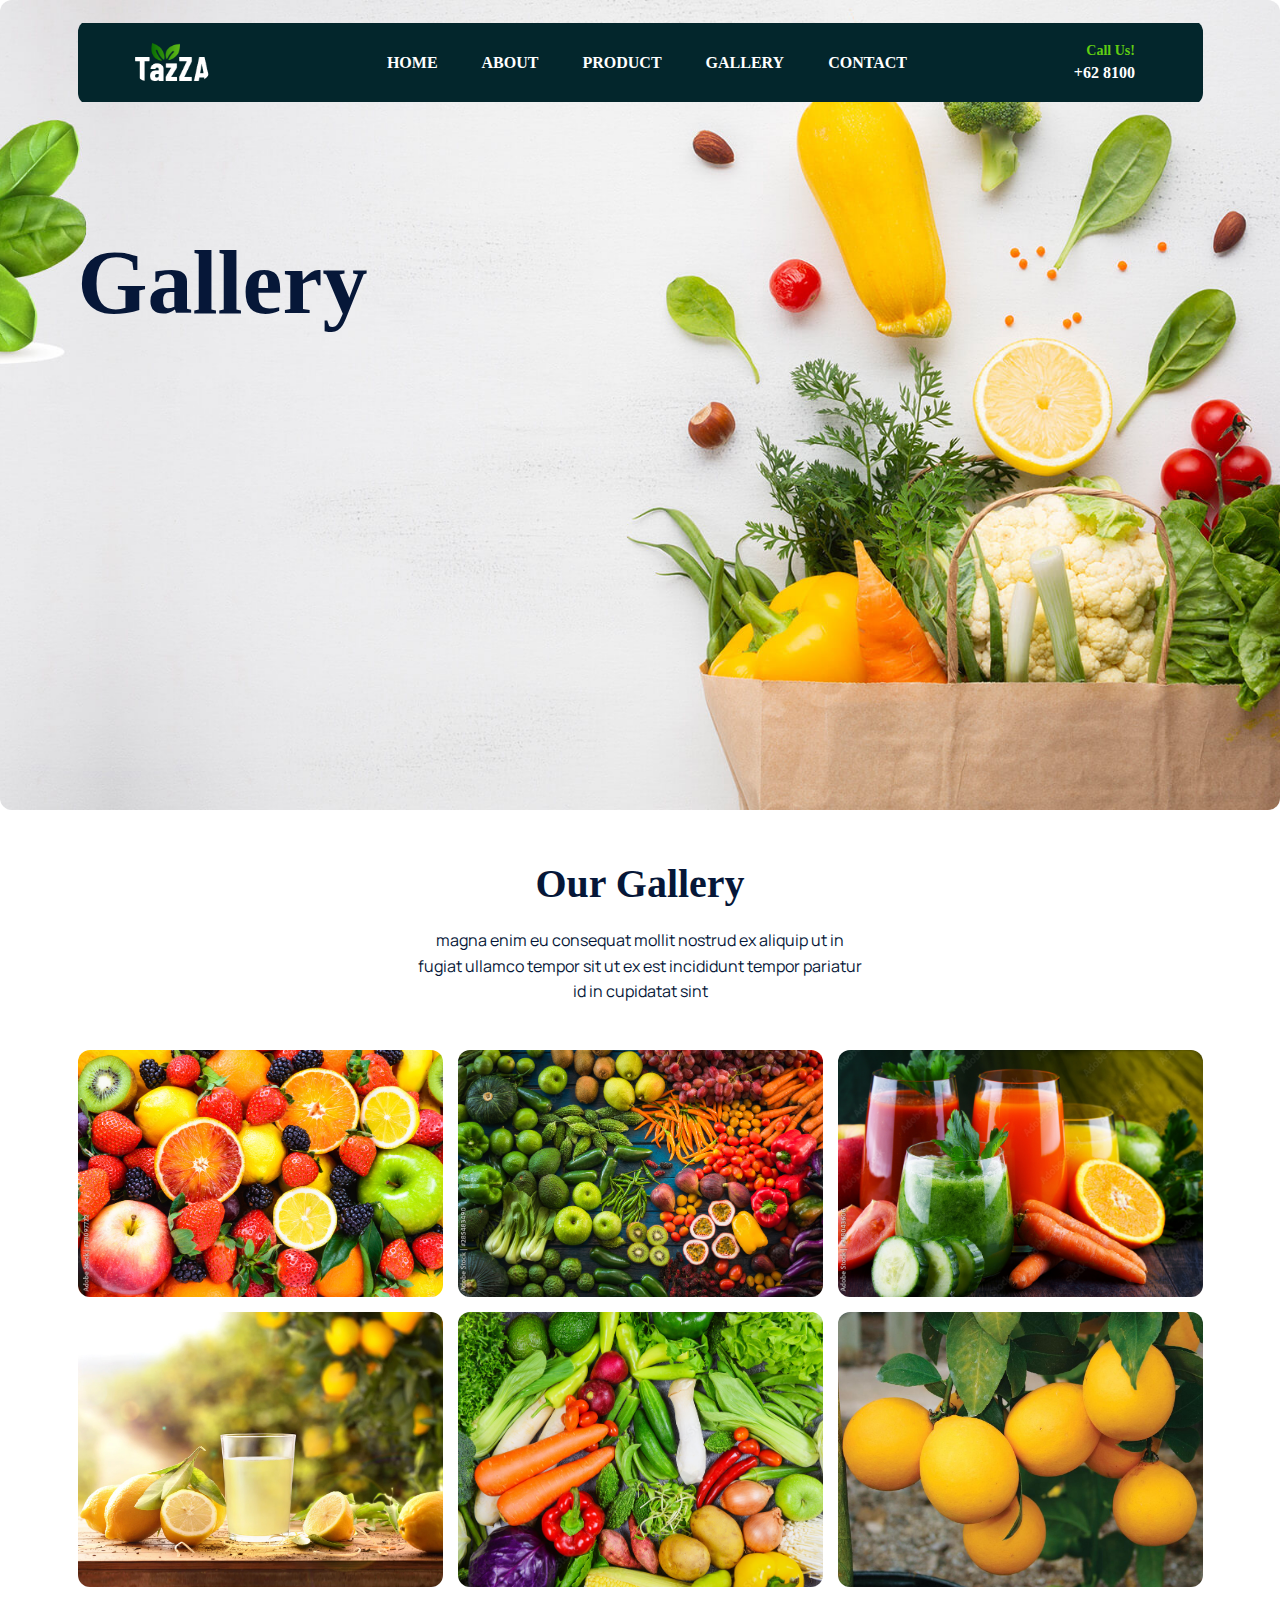
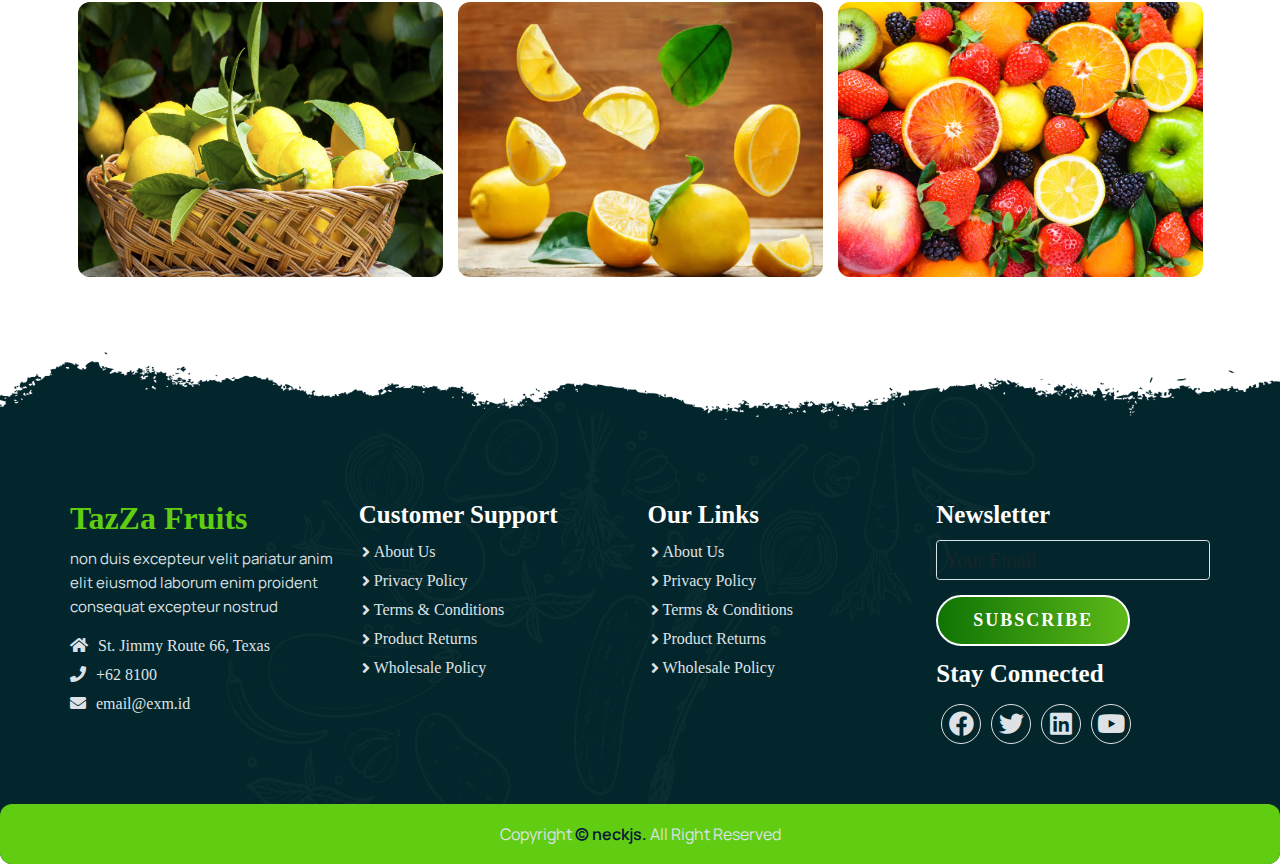
<file: gallery.html>
<!DOCTYPE html>
<html lang="en">
<head>
    <meta charset="UTF-8">
    <meta name="viewport" content="width=device-width, initial-scale=1.0">
    <meta http-equiv="X-UA-Compatible" content="ie=edge">
    <title>About Us</title>
    <link rel="shortcut icon" href="favicon.ico" type="image/x-icon">
    
    <!-- fonts google -->
    <link rel="preconnect" href="https://fonts.googleapis.com">
    <link rel="preconnect" href="https://fonts.gstatic.com" crossorigin>
    <link href="https://fonts.googleapis.com/css2?family=DM+Sans:ital,opsz,wght@0,9..40,100;0,9..40,200;0,9..40,300;0,9..40,400;0,9..40,500;0,9..40,600;0,9..40,700;0,9..40,800;0,9..40,900;1,9..40,100;1,9..40,200;1,9..40,300;1,9..40,400;1,9..40,500&display=swap" rel="stylesheet">
    <link href="https://fonts.googleapis.com/css2?family=Manrope:wght@400;500;700;800&display=swap" rel="stylesheet">
    <link href="https://fonts.cdnfonts.com/css/google-sans?styles=20575,20581,20578,20576,20577,20573,20584,20582,20583,20574,20580,20579" rel="stylesheet">
    
    <!-- Lightbox Popup -->
    <link rel="stylesheet" href="css/lightbox.css">
    
    <!-- Bootstrap 5 CDN -->
    <link href="https://cdn.jsdelivr.net/npm/bootstrap@5.1.3/dist/css/bootstrap.min.css" rel="stylesheet">
    
    <!-- Font Awesome 5 CDN -->
    <link rel="stylesheet" href="https://cdnjs.cloudflare.com/ajax/libs/font-awesome/5.15.4/css/all.min.css">
    
    <!-- style CSS -->
    <link rel="stylesheet" href="css/style.css">
    <link rel="stylesheet" href="css/responsive.css">
    
</head>
<body>
    
    <!-- navbar start -->
    <header id="full_nav">
        <div class="header">
            <div class="container">
                <nav class="navbar navbar-expand-lg">
                    <div class="container-fluid">
                        <a class="navbar-brand" href="#">
                            <img src="images/logo.png" alt="logo">
                        </a>
                        <button class="navbar-toggler" type="button" data-bs-toggle="collapse" data-bs-target="#navbarNav" aria-controls="navbarNav" aria-expanded="false" aria-label="Toggle navigation">
                            <!--<span class="navbar-toggler-icon"></span>-->
                            <i class="fas fa-stream navbar-toggler-icon"></i>
                        </button>
                        <div class="collapse navbar-collapse" id="navbarNav">
                            <ul class="navbar-nav mx-auto">
                                <li class="nav-item">
                                    <a class="nav-link" href="index.html">Home</a>
                                </li>
                                <li class="nav-item">
                                  <a class="nav-link" href="about.html">About</a>
                                </li>
                                <li class="nav-item">
                                    <a class="nav-link" href="product.html" >Product</a>
                                </li>
                                <li class="nav-item">
                                  <a class="nav-link active" href="#" aria-current="page">Gallery</a>
                                </li>
                                <li class="nav-item">
                                    <a href="contact.html" class="nav-link">Contact</a>
                                </li>
                            </ul>
                            <div class="header_right">
                                <div class="text-lg-end">
                                    <span>Call Us!</span>
                                    <span class="phone_no">+62 8100</span>
                                </div>
                            </div>
                        </div>
                    </div>
                </nav>
            </div>
        </div>
    </header>
    <!-- navbar end -->
    
    <!-- banner section -->
    <section class="banner_section">
        <div class="container">
            <div class="banner-content other">
                <h1>Gallery</h1>
            </div>
        </div>
    </section>
    <!-- banner section end -->
    
    <!-- gallery start -->
    <section class="gallery_section">
        <div class="container">
            <div class="row">
                <div class="col-12 text-center pb-5">
                    <h2 class="section-title">Our Gallery</h2>
                    <p class="section-subtitle">magna enim eu consequat mollit nostrud ex aliquip ut in fugiat ullamco tempor sit ut ex est incididunt tempor pariatur id in cupidatat sint</p>
                </div>
                <div class="col-sm-6 col-lg-4 mb-4">
                    <a href="images/gallery/g-1.jpg" data-lightbox="image" data-title="Lemon">
                        <img src="images/gallery/g-1.jpg" class="img-fluid rounded-3xl">
                    </a>
                </div>
                <div class="col-sm-6 col-lg-4 mb-4">
                    <a href="images/gallery/g-2.jpg" data-lightbox="image" data-title="Lemon">
                        <img src="images/gallery/g-2.jpg" class="img-fluid rounded-3xl">
                    </a>
                </div>
                <div class="col-sm-6 col-lg-4 mb-4">
                    <a href="images/gallery/g-3.jpg" data-lightbox="image" data-title="Lemon">
                        <img src="images/gallery/g-3.jpg" class="img-fluid rounded-3xl">
                    </a>
                </div>
                <div class="col-sm-6 col-lg-4 mb-4">
                    <a href="images/gallery/g-4.jpg" data-lightbox="image" data-title="Lemon">
                        <img src="images/gallery/g-4.jpg" class="img-fluid rounded-3xl">
                    </a>
                </div>
                <div class="col-sm-6 col-lg-4 mb-4">
                    <a href="images/gallery/g-5.jpg" data-lightbox="image" data-title="Lemon">
                        <img src="images/gallery/g-5.jpg" class="img-fluid rounded-3xl">
                    </a>
                </div>
                <div class="col-sm-6 col-lg-4 mb-4">
                    <a href="images/gallery/g-6.jpg" data-lightbox="image" data-title="Lemon">
                        <img src="images/gallery/g-6.jpg" class="img-fluid rounded-3xl">
                    </a>
                </div>
                <div class="col-sm-6 col-lg-4 mb-4">
                    <a href="images/gallery/g-8.jpg" data-lightbox="image" data-title="Lemon">
                        <img src="images/gallery/g-8.jpg" class="img-fluid rounded-3xl">
                    </a>
                </div>
                <div class="col-sm-6 col-lg-4 mb-4">
                    <a href="images/gallery/g-7.jpg" data-lightbox="image" data-title="Lemon">
                        <img src="images/gallery/g-7.jpg" class="img-fluid rounded-3xl">
                    </a>
                </div>
                <div class="col-sm-6 col-lg-4 mb-4">
                    <a href="images/gallery/g-1.jpg" data-lightbox="image" data-title="Lemon">
                        <img src="images/gallery/g-1.jpg" class="img-fluid rounded-3xl">
                    </a>
                </div>
            </div>
            
        </div>
    </section>
    <!-- gallery end -->
    
    <!-- footer start -->
    <section class="footer_wrapper mt-3 mb-md-0">
        <div class="container px-5 px-lg-0">
            <div class="row">
                <div class="col-lg-3 col-sm-6 mb-5 mb-lg-0">
                    <h5 class="company_name">TazZa Fruits</h5>
                    <p class="mb-4 ps-0 company_details">non duis excepteur velit pariatur anim elit eiusmod laborum enim proident consequat excepteur nostrud</p>
                    <div class="contact-info">
                        <ul class="list-unstyled">
                            <li><a href="#"><i class="fa fa-home me-3"></i>St. Jimmy Route 66, Texas</a></li>
                            <li><a href="#"><i class="fa fa-phone me-3"></i>+62 8100</a></li>
                            <li><a href="#"><i class="fa fa-envelope me-3"></i>email@exm.id</a></li>
                        </ul>
                    </div>
                </div>
                <div class="col-lg-3 col-sm-6 mb-5 mb-lg-0">
                    <h5>Customer Support</h5>
                    <ul class="link-widget p-0">
                        <li><a href="#">About Us</a></li>
                        <li><a href="#">Privacy Policy</a></li>
                        <li><a href="#">Terms & Conditions</a></li>
                        <li><a href="#">Product Returns</a></li>
                        <li><a href="#">Wholesale Policy</a></li>
                    </ul>
                </div>
                <div class="col-lg-3 col-sm-6 mb-5 mb-lg-0">
                    <h5>Our Links</h5>
                    <ul class="link-widget p-0">
                        <li><a href="#">About Us</a></li>
                        <li><a href="#">Privacy Policy</a></li>
                        <li><a href="#">Terms & Conditions</a></li>
                        <li><a href="#">Product Returns</a></li>
                        <li><a href="#">Wholesale Policy</a></li>
                    </ul>
                </div>
                
                <div class="col-lg-3 col-sm-6 mb-5 mb-lg-0">
                    <h5>Newsletter</h5>
                    <div class="form-group mb-4">
                        <input type="email" class="form-control bg-transparent" placeholder="Your Email">
                        <button type="submit" class="btn main-btn">Subscribe</button>
                    </div>
                    <h5>Stay Connected</h5>
                    <ul class="social-network d-flex align-items-center p-0">
                        <li><a href="#"><i class="fab fa-facebook"></i></a></li>
                        <li><a href="#"><i class="fab fa-twitter"></i></a></li>
                        <li><a href="#"><i class="fab fa-linkedin"></i></a></li>
                        <li><a href="#"><i class="fab fa-youtube"></i></a></li>
                    </ul>
                </div>
                
            </div>
        </div>
        <div class="container-fluid copyright-section">
            <p>Copyright <a href="#">© neckjs.</a> All Right Reserved</p>
        </div>
    </section>
    <!-- footer end -->
    
    <!-- Jquery CDN -->
    <script src="https://code.jquery.com/jquery-3.6.0.min.js"></script>
    
    <!-- bootstrap 5 CDN -->
    <script src="https://cdn.jsdelivr.net/npm/bootstrap@5.1.3/dist/js/bootstrap.min.js"></script>
    <script src="https://cdn.jsdelivr.net/npm/@popperjs/core@2.9.2/dist/umd/popper.min.js"></script>
    
    <!-- Main Js -->
    <script src="js/main.js"></script>
    
    <!-- lightbox Popup -->
    <script src="js/lightbox.js"></script>
</body>
</html>
</file>
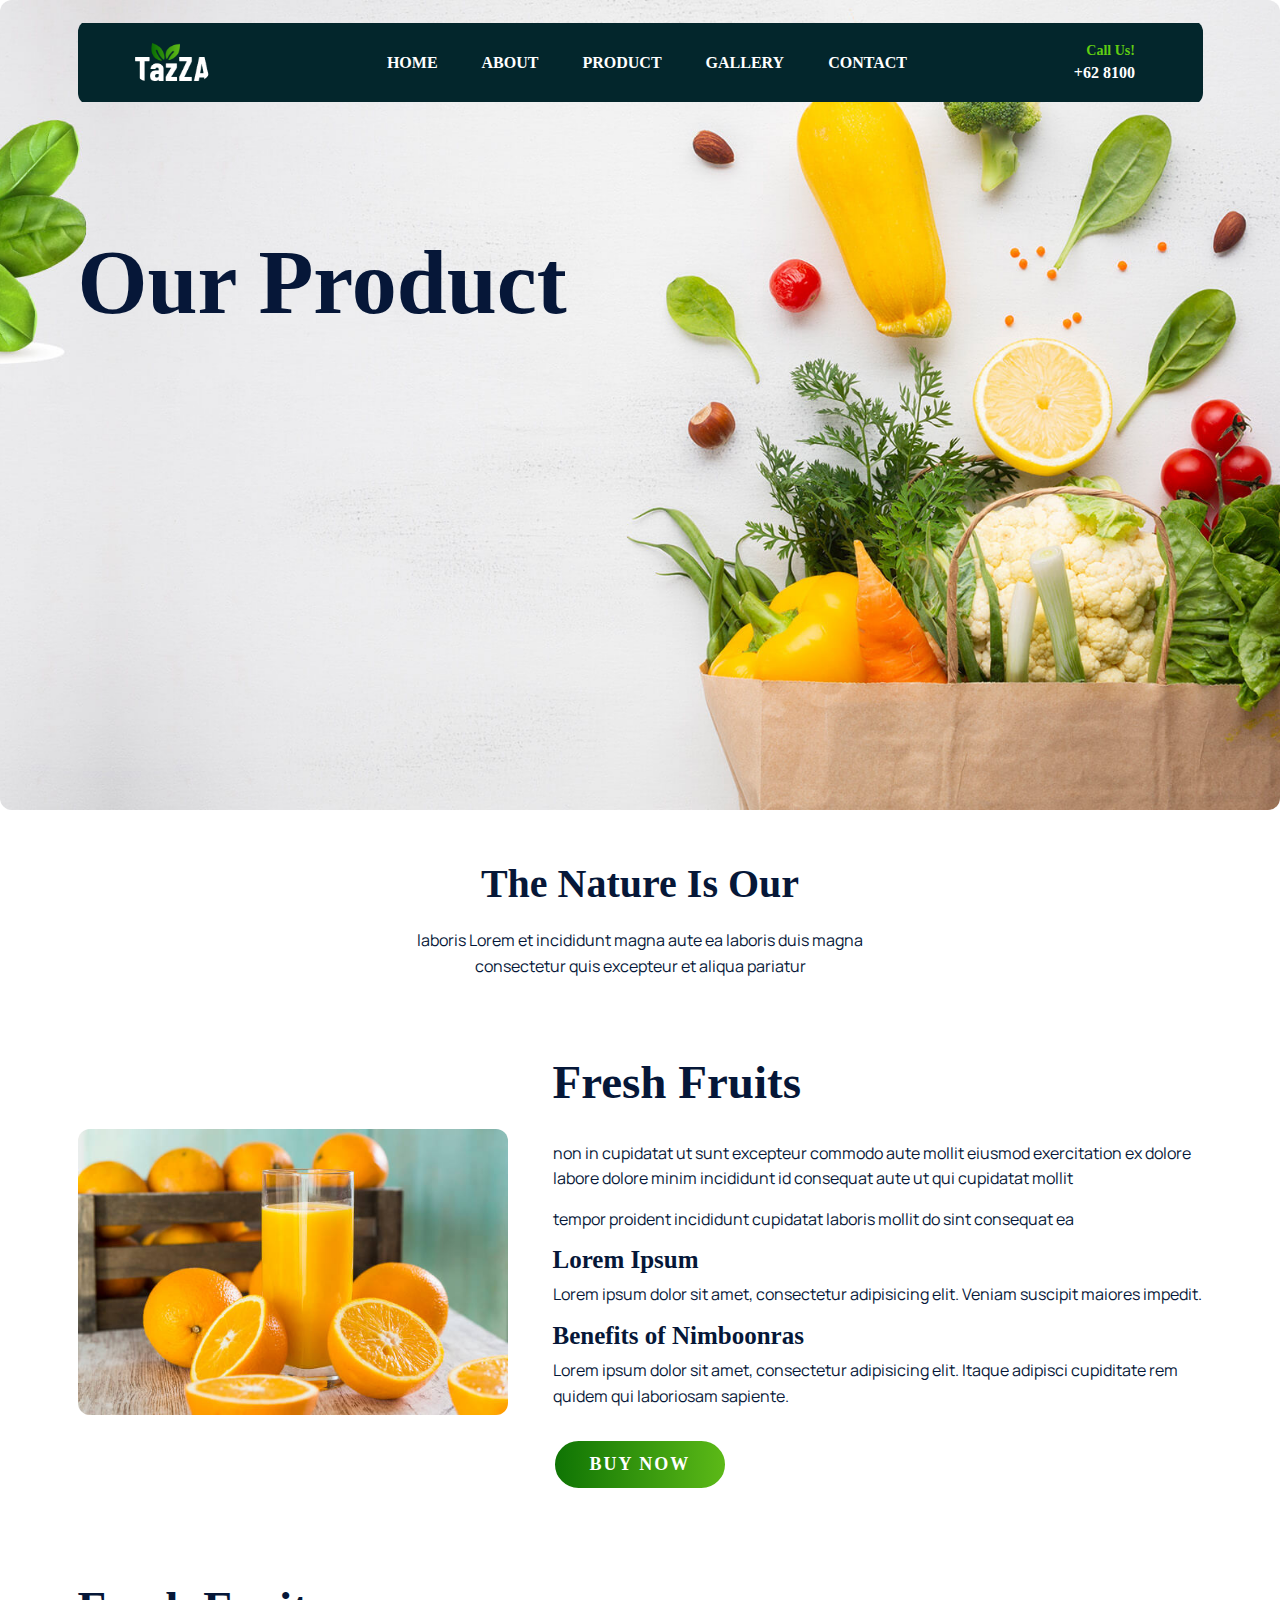
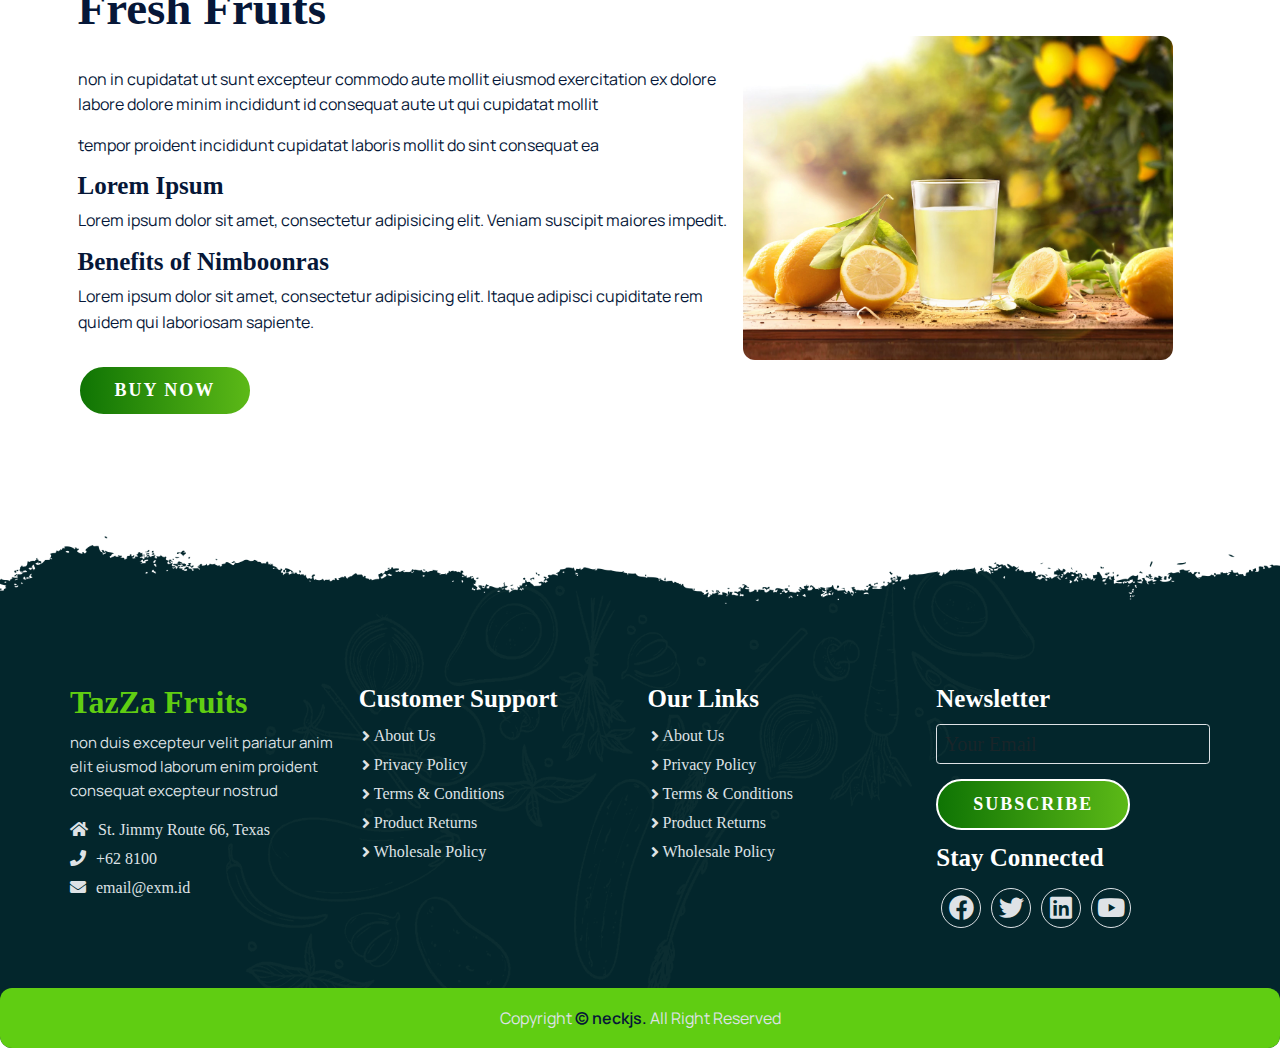
<file: product.html>
<!DOCTYPE html>
<html lang="en">
<head>
    <meta charset="UTF-8">
    <meta name="viewport" content="width=device-width, initial-scale=1.0">
    <meta http-equiv="X-UA-Compatible" content="ie=edge">
    <title>Our Product</title>
    <link rel="shortcut icon" href="favicon.ico" type="image/x-icon">
    
    <!-- fonts google -->
    <link rel="preconnect" href="https://fonts.googleapis.com">
    <link rel="preconnect" href="https://fonts.gstatic.com" crossorigin>
    <link href="https://fonts.googleapis.com/css2?family=DM+Sans:ital,opsz,wght@0,9..40,100;0,9..40,200;0,9..40,300;0,9..40,400;0,9..40,500;0,9..40,600;0,9..40,700;0,9..40,800;0,9..40,900;1,9..40,100;1,9..40,200;1,9..40,300;1,9..40,400;1,9..40,500&display=swap" rel="stylesheet">
    <link href="https://fonts.googleapis.com/css2?family=Manrope:wght@400;500;700;800&display=swap" rel="stylesheet">
    <link href="https://fonts.cdnfonts.com/css/google-sans?styles=20575,20581,20578,20576,20577,20573,20584,20582,20583,20574,20580,20579" rel="stylesheet">
    
    <!-- Lightbox Popup -->
    <link rel="stylesheet" href="css/lightbox.css">
    
    <!-- Bootstrap 5 CDN -->
    <link href="https://cdn.jsdelivr.net/npm/bootstrap@5.1.3/dist/css/bootstrap.min.css" rel="stylesheet">
    
    <!-- Font Awesome 5 CDN -->
    <link rel="stylesheet" href="https://cdnjs.cloudflare.com/ajax/libs/font-awesome/5.15.4/css/all.min.css">
    
    <!-- style CSS -->
    <link rel="stylesheet" href="css/style.css">
    <link rel="stylesheet" href="css/responsive.css">
    
</head>
<body>
    
    <!-- navbar start -->
    <header id="full_nav">
        <div class="header">
            <div class="container">
                <nav class="navbar navbar-expand-lg">
                    <div class="container-fluid">
                        <a class="navbar-brand" href="#">
                            <img src="images/logo.png" alt="logo">
                        </a>
                        <button class="navbar-toggler" type="button" data-bs-toggle="collapse" data-bs-target="#navbarNav" aria-controls="navbarNav" aria-expanded="false" aria-label="Toggle navigation">
                            <!--<span class="navbar-toggler-icon"></span>-->
                            <i class="fas fa-stream navbar-toggler-icon"></i>
                        </button>
                        <div class="collapse navbar-collapse" id="navbarNav">
                            <ul class="navbar-nav mx-auto">
                                <li class="nav-item">
                                    <a class="nav-link" href="index.html">Home</a>
                                </li>
                                <li class="nav-item">
                                  <a class="nav-link" href="about.html">About</a>
                                </li>
                                <li class="nav-item">
                                    <a class="nav-link active" href="#" aria-current="page" >Product</a>
                                </li>
                                <li class="nav-item">
                                  <a class="nav-link" href="gallery.html">Gallery</a>
                                </li>
                                <li class="nav-item">
                                    <a href="contact.html" class="nav-link">Contact</a>
                                </li>
                            </ul>
                            <div class="header_right">
                                <div class="text-lg-end">
                                    <span>Call Us!</span>
                                    <span class="phone_no">+62 8100</span>
                                </div>
                            </div>
                        </div>
                    </div>
                </nav>
            </div>
        </div>
    </header>
    <!-- navbar end -->
    
    <!-- banner section -->
    <section class="banner_section">
        <div class="container">
            <div class="banner-content other">
                <h1>Our Product</h1>
            </div>
        </div>
    </section>
    <!-- banner section end -->
    
    <!-- product section -->
    <section class="product_section">
        <div class="container">
            <div class="row justify-content-center">
                <div class="col-12 text-center pb-5">
                    <h2 class="section-title">The Nature is Our</h2>
                    <p class="section-subtitle">laboris Lorem et incididunt magna aute ea laboris duis magna consectetur quis excepteur et aliqua pariatur</p>
                </div>
            </div>
            <div class="row align-items-center py-5">
                <div class="col-xl-5 col-lg-6 col-12 mb-5">
                    <div class="card border-0 me-lg-5">
                        <img src="images/products/fresh-fruits1.jpg" alt="">
                    </div>
                </div>
                <div class="col-xl-7 col-lg-6 col-12 mb-5">
                    <div class="product-content">
                        <h2>Fresh Fruits</h2>
                        <p>non in cupidatat ut sunt excepteur commodo aute mollit eiusmod exercitation ex dolore labore dolore minim incididunt id consequat aute ut qui cupidatat mollit</p>
                        <p>tempor proident incididunt cupidatat laboris mollit do sint consequat ea</p>
                        <h4>Lorem Ipsum</h4>
                        <p>Lorem ipsum dolor sit amet, consectetur adipisicing elit. Veniam suscipit maiores impedit.</p>
                        <h4>Benefits of Nimboonras</h4>
                        <p>Lorem ipsum dolor sit amet, consectetur adipisicing elit. Itaque adipisci cupiditate rem quidem qui laboriosam sapiente.</p>
                        <a href="#" class="btn main-btn">Buy Now</a>
                    </div>
                </div>
            </div>
            <div class="row align-items-center py-5">
                <div class="col-xl-7 col-lg-6 col-12 mb-5 order-2 order-lg-1">
                    <div class="product-content">
                        <h2>Fresh Fruits</h2>
                        <p>non in cupidatat ut sunt excepteur commodo aute mollit eiusmod exercitation ex dolore labore dolore minim incididunt id consequat aute ut qui cupidatat mollit</p>
                        <p>tempor proident incididunt cupidatat laboris mollit do sint consequat ea</p>
                        <h4>Lorem Ipsum</h4>
                        <p>Lorem ipsum dolor sit amet, consectetur adipisicing elit. Veniam suscipit maiores impedit.</p>
                        <h4>Benefits of Nimboonras</h4>
                        <p>Lorem ipsum dolor sit amet, consectetur adipisicing elit. Itaque adipisci cupiditate rem quidem qui laboriosam sapiente.</p>
                        <a href="#" class="btn main-btn">Buy Now</a>
                    </div>
                </div>
                <div class="col-xl-5 col-lg-6 col-12 mb-5 order-1 order-lg-2">
                    <div class="card border-0 me-lg-5">
                        <img src="images/products/fresh-fruits2.jpg" alt="">
                    </div>
                </div>
            </div>
        </div>
    </section>
    <!-- product section end -->
    
    <!-- footer start -->
    <section class="footer_wrapper mt-3 mb-md-0">
        <div class="container px-5 px-lg-0">
            <div class="row">
                <div class="col-lg-3 col-sm-6 mb-5 mb-lg-0">
                    <h5 class="company_name">TazZa Fruits</h5>
                    <p class="mb-4 ps-0 company_details">non duis excepteur velit pariatur anim elit eiusmod laborum enim proident consequat excepteur nostrud</p>
                    <div class="contact-info">
                        <ul class="list-unstyled">
                            <li><a href="#"><i class="fa fa-home me-3"></i>St. Jimmy Route 66, Texas</a></li>
                            <li><a href="#"><i class="fa fa-phone me-3"></i>+62 8100</a></li>
                            <li><a href="#"><i class="fa fa-envelope me-3"></i>email@exm.id</a></li>
                        </ul>
                    </div>
                </div>
                <div class="col-lg-3 col-sm-6 mb-5 mb-lg-0">
                    <h5>Customer Support</h5>
                    <ul class="link-widget p-0">
                        <li><a href="#">About Us</a></li>
                        <li><a href="#">Privacy Policy</a></li>
                        <li><a href="#">Terms & Conditions</a></li>
                        <li><a href="#">Product Returns</a></li>
                        <li><a href="#">Wholesale Policy</a></li>
                    </ul>
                </div>
                <div class="col-lg-3 col-sm-6 mb-5 mb-lg-0">
                    <h5>Our Links</h5>
                    <ul class="link-widget p-0">
                        <li><a href="#">About Us</a></li>
                        <li><a href="#">Privacy Policy</a></li>
                        <li><a href="#">Terms & Conditions</a></li>
                        <li><a href="#">Product Returns</a></li>
                        <li><a href="#">Wholesale Policy</a></li>
                    </ul>
                </div>
                
                <div class="col-lg-3 col-sm-6 mb-5 mb-lg-0">
                    <h5>Newsletter</h5>
                    <div class="form-group mb-4">
                        <input type="email" class="form-control bg-transparent" placeholder="Your Email">
                        <button type="submit" class="btn main-btn">Subscribe</button>
                    </div>
                    <h5>Stay Connected</h5>
                    <ul class="social-network d-flex align-items-center p-0">
                        <li><a href="#"><i class="fab fa-facebook"></i></a></li>
                        <li><a href="#"><i class="fab fa-twitter"></i></a></li>
                        <li><a href="#"><i class="fab fa-linkedin"></i></a></li>
                        <li><a href="#"><i class="fab fa-youtube"></i></a></li>
                    </ul>
                </div>
                
            </div>
        </div>
        <div class="container-fluid copyright-section">
            <p>Copyright <a href="#">© neckjs.</a> All Right Reserved</p>
        </div>
    </section>
    <!-- footer end -->
    
    <!-- Jquery CDN -->
    <script src="https://code.jquery.com/jquery-3.6.0.min.js"></script>
    
    <!-- bootstrap 5 CDN -->
    <script src="https://cdn.jsdelivr.net/npm/bootstrap@5.1.3/dist/js/bootstrap.min.js"></script>
    <script src="https://cdn.jsdelivr.net/npm/@popperjs/core@2.9.2/dist/umd/popper.min.js"></script>
    
    <!-- Main Js -->
    <script src="js/main.js"></script>
    
    <!-- lightbox Popup -->
    <script src="js/lightbox.js"></script>
</body>
</html>
</file>
<file: css/style.css>
*,
*::before,
*::after {
    -webkit-box-sizing: border-box;
    -moz-box-sizing: border-box;
    box-sizing: border-box;
    margin: 0;
    padding: 0;
    text-decoration: none;
    outline: none;
}

* {
   border-radius: 12px;
}

:root {
    /* bg color*/
    --bg-white: #fff;
    --bg-dark-color: #03262c;
    
    /* text color */
    --primary-text: #061738;
    --secondary-color: #60cd12;
    --light-color: #e2f6de;
    --dark-color: #03262c;
    --text-white: #fff;
    --text-gray: #dee2e6;
    --anchor-color: #007aff;
    
    /* font family*/
    --primary-font: 'Product Sans';
    --secondary-font: 'Manrope';
}

body,
html {
    color: var(--primary-text);
    font-size: 10px;
    font-weight: 400;
    font-family: var(--primary-font);
    scroll-behavior: smooth;
    line-height: 1.5;
}

h1, h2, h3, h4, h5, h6, p {
    
    margin: 0;
}

h1 {
    font-family: 'Product Sans';
    font-size: 9rem;
    line-height: 1.4;
    font-weight: 600;
    color: var(--primary-text);
}

h2 {
    font-family: 'Product Sans';
    color: var(--primary-text);
    font-size: 4.7rem;
    font-weight: 600;
    display: inline-block;
    text-transform: capitalize;
    line-height: 1.2;
    margin-bottom: 2rem;
}

h3 {
    font-family: 'Product Sans';
    color: var(--text-white);
    font-size: 3.1rem;
    line-height: 1.2;
    font-weight: 700;
}

h4 {
    font-family: 'Product Sans';
    font-size: 2.5rem;
    font-weight: 700;
    line-height: 1;
    color: var(--primary-text);
}

h5 {
    font-family: 'Product Sans';
    font-size: 1.8rem;
    font-weight: 600;
    line-height: 1;
    color: var(--primary-text);
}

p {
    font-size: 1.6rem;
    line-height: 1.6;
    margin-top: 1rem;
    color: var(--primary-text);
    font-family: var(--secondary-font);
    font-weight: 400;
}

embed,
iframe,
img,
object {
    max-width: 100%;
}

ul {
    margin: 0;
    padding: 0;
    list-style: none;
}

a, a:active,
a:focus, a:hover,
button {
    text-decoration: none;
    outline: none;
}

li a {
    color: var(--text-white);
}

a:hover, button:hover {
    -webkit-transition: all .3s ease-in;
    -o-transition: all .3s ease-in;
    -moz-transition: all .3s ease-in;
}

::webkit-scrollbar {
    width: 10px;
}

::webkit-scrollbar-track {
    background: var(--white);
}

::webkit-scrollbar-thumb {
    background: var(--secondary-color);
}

.main-btn {
    position: relative;
    color: var(--bg-white);
    background: linear-gradient(to right, #0f7404, #5cb917);
    z-index: 1;
    overflow: hidden;
    border: .2rem solid var(--bg-white);
    border-radius: 48px;
    text-transform: uppercase;
    padding: 1rem 3.5rem;
    font-weight: 700;
    font-size: 1.8rem;
    margin-top: 1.5rem;
    letter-spacing: .2rem;
}

.main-btn:hover {
    background: var(--bg-white);
    color: var(--secondary-color);
    border: .2rem solid var(--secondary-color);
}

section {
    padding: 5rem 0;
}

.section-title {
    font-size: 4rem;
    font-weight: 600;
    color: var(--primary-text);
    text-transform: capitalize;
    margin-bottom: 2rem;
}

.section-subtitle {
    font-size: 1.6rem;
    font-weight: 400;
    color: var(--primary-text);
    font-family: var(--secondary-font);
    max-width: 40%;
    margin: auto;
    margin-bottom: 1.5rem;
}

.about .banner_section,
.product .banner_section,
.gallery .banner_section,
.contact .banner_section {
    background: url(../images/banner-slide/top-banner.jpg);
    background-repeat: no-repeat;
    background-position: center;
    background-size: cover;
    padding-top: 17rem;
    min-height: auto;
}


/* 01 navbar css */
.header {
    position: absolute;
    width: 100%;
    top: 2rem;
    z-index: 2;
}

.header .navbar {
    background: url(../images/header-bg.png);
    background-repeat: no-repeat;
    background-position: center;
    padding: 2rem 5rem;
}

.header .navbar-brand {
    width: 7.5rem;
    margin-top: -0.1rem;
}

.header .navbar-nav .nav-link {
    color: var(--text-white);
    text-transform: uppercase;
    font-size: 1.6rem;
    font-weight: 600;
    padding: .5rem 2rem;
    margin: 0 .2rem;
    font-family: var(--primary-font);
}

.header .navbar-nav .nav-link:hover,
.header.navbar-nav .nav-link.active {
    color: var(--secondary-color);
}

.header .navbar-toggler {
    color: var(--text-white);
    font-size: 2rem;
    height: 2.7rem;
    padding: 0;
    transition: all .3s;
}

.header .navbar-toggler:focus {
    color: var(--secondary-color);
    outline: none;
    box-shadow: none;
    transform: scale(1.2);
}

.header .header_right span {
    color: var(--secondary-color);
    display: block;
    font-weight: 700;
    font-size: 1.4rem;
    margin-right: 1rem;
}

.header .header_right .phone_no {
    color: var(--text-white);
    font-size: 1.6rem;
}

.header-scrolled {
    position: fixed;
    top: -0.4rem;
    left: 0;
    right: 0;
    width: 100%;
    max-width: 1320px;
    margin: auto;
    z-index: 999;
    transition: .3s all ease-in-out;
}

/* 02 banner section */
.banner_section {
    background: url(../images/banner-slide/Banner-1.jpg);
    background-repeat: no-repeat;
    background-size: cover;
    background-position: center;
    min-height: 90vh;
}

/*.banner_section .carousel-item {
    background: url(../images/about/about-banner.jpg);
    background-repeat: no-repeat;
    background-size: cover;
    background-position: center;
    min-height: 90vh;
}

.banner_section .carousel-item:nth-child(2) {
    width: 100vw;
    background: url(../images/banner-slide/Banner-1.jpg);
    background-repeat: no-repeat;
    background-size: cover;
    background-position: center;
    min-height: 90vh;
} */

.banner_section .carousel-item {
    padding: 3rem;
    height: 90vh;
}

.banner_section .carousel-caption {
    top: 30%;
    bottom: 0;
    left: 3%;
    right: 0;
    text-align: left;
    width: 100%;
}

.banner_section .carousel-caption h3 {
    padding: .5rem 1.5rem;
    background-color: var(--dark-color);
    display: inline;
    margin: 1rem 0 .5rem;
}

.banner_section .carousel-caption p {
    max-width: 40rem;
    margin-bottom: 2rem;
}

.banner_section .carousel-caption a {
    border-radius: 48px;
}

.banner_section .other {
    padding-top: 17rem;
}

/* 03 features css */
.feature_section .features-box {
    background-color: transparent;
    border: .15rem solid var(--light-color);
    padding: 8rem 0;
    transition: all .3s;
}

.feature_section .features-icon-border {
    background-color: transparent;
    border-radius: 50%;
    border: .2rem solid var(--light-color);
    padding: 1.3rem;
    display: inline-block;
}

.feature_section .features-box .features-icon {
    height: 6.5rem;
    width: 6.5rem;
    background-color: var(--light-color);
    margin: auto;
    border-radius: 50%;
    display: flex;
    align-items: center;
    justify-content: center;
}

.feature_section .features-box .features-icon img {
    width: 3.7rem;
}

.feature_section .features-box h3 {
    margin-top: 1.5rem;
    color: var(--primary-text);
}

.feature_section .features-box:hover {
    background-color: var(--bg-dark-color);
    border-color: var(--bg-dark-color);
}

.feature_section .features-box:hover h3 {
    color: var(--light-color);
}

.feature_section .features-box:hover .features-icon-border {
    border-color: var(--secondary-color);
}

/* 04 about section */
.landing_about_section {
    background: url(../images/about/about-banner.jpg);
    background-size: cover;
    background-repeat: no-repeat;
    background-position: center center;
    padding: 9rem 0;
}

.landing_about_section p {
    color: var(--primary-text);
    margin-bottom: 2rem;
}

.landing_about_section a {
    border-radius: 48px;
}

/* 05 product card */
.landing_product_section .product-card {
    position: relative;
    overflow: hidden;
    cursor: pointer;
    border: .2rem solid var(--light-color);
    padding: 2rem 1rem;
    transition: all .3s;
}

.landing_product_section .product-card .product-img {
    margin-bottom: 7rem;
    text-align: center;
}

.landing_product_section .product-card h3 {
    color: var(--primary-text);
}

.landing_product_section .product-card span {
    font-size: 1.8rem;
    font-weight: 600;
    text-transform: uppercase;
    color: var(--secondary-color);
    margin-right: .5rem;
    text-decoration: line-through;
    transition: all .3s;
}

.landing_product_section .product-card .product-detail {
    position: absolute;
    padding-top: 2.4rem;
    top: 100%;
    bottom: -22rem;
    right: 0;
    left: 0;
    text-align: center;
    background-color: rgba(3, 38, 44, .5);
    background: opacity(.6);
    -webkit-backdrop-filter: blur(5px);
    backdrop-filter: blur(5px);
    border-radius: 24px 24px 0 0;
    transition: all .5s;
}

.landing_product_section .product-card:hover .product-detail {
    bottom: 0;
    top: 60%;
    
}

.landing_product_section .product-card .product-detail a {
    border-radius: 48px;
}

/* 06 testimonial */
.testimonial_section {
    background-color: var(--light-color);
    padding-bottom: 8rem;
}

.testimonial_section .carousel-indicators {
    bottom: -6rem;
}

.testimonial_section .carousel-indicators button {
    background-color: var(--dark-color);
    width: 1.2rem;
    height: 1.2rem;
    border-radius: 50%;
}

.testimonial_section .card {
    background: url(../images/testimonial/testimonial-bg.png);
    background-size: cover;
    background-repeat: no-repeat;
    background-position: center;
    text-align: right;
    padding: 5rem 5rem 5rem 0;
    border-radius: 0 .5rem 0 .5rem;
    border: .1rem solid transparent;
}

.testimonial_section .profile-box {
    padding: 1.875rem;
    background-color: var(--dark-color);
    border-radius: .5rem 0 0 .5rem;
}

.testimonial_section .profile-box img {
    border-radius: 28px;
    width: 100%;
    height: 100%;
    object-fit: cover;
}

.testimonial_section .desc-box {
    padding-left: 2.5rem;
}

/* 07 gallery */
.gallery_section img {
    width: 100%;
    height: 100%;
    object-fit: cover;
}

/* 08 footer */
.footer_wrapper {
    background: url(../images/footer-bg/footer_bg.png);
    background-size: cover;
    background-repeat: no-repeat;
    background-position: top center;
    padding-top: 15rem;
    padding-bottom: 0;
}

.footer_wrapper .company_name {
    font-size: 3.2rem;
    color: var(--secondary-color);
}

.footer_wrapper h5 {
    color: var(--text-white);
    font-size: 2.5rem;
    margin-bottom: 1.3rem;
}

.footer_wrapper ul li {
    margin-bottom: .5rem;
    list-style: none;
}

.footer_wrapper .company_details {
    font-size: 1.5rem;
}

.footer_wrapper .contact-info li a {
    color: var(--text-gray);
    font-size: 1.6rem;
}

.footer_wrapper .link-widget li a,
.footer_wrapper p {
    color: var(--text-gray);
    font-size: 1.6rem;
    padding-left: 1.5rem;
    position: relative;
    -webkit-transition: all .3s ease-out 0s;
    transition: all .3s ease-out 0s;
}

.footer_wrapper .link-widget li a::before {
    content: '\f105';
    font-family: 'Font Awesome 5 Free';
    font-weight: 900;
    position: absolute;
    left: .3rem;
    top: 50%;
    -webkit-transform: translateY(-50%);
    transform: translateY(-50%);
}

.footer_wrapper .link-widget li a:hover {
    margin-left: .625rem;
    color: var(--secondary-color);
    transform: scale(1.1);
}

.footer_wrapper .social-network a {
    font-size: 2.5rem;
    width: 4rem;
    height: 4rem;
    line-height: 3.2rem;
    margin: .5rem;
    display: flex;
    align-items: center;
    justify-content: center;
    border: .125rem solid var(--text-gray);
    color: var(--text-gray);
    text-align: center;
    border-radius: 100%;
    -webkit-transition: all .3s cubic-bezier(0.645, 0.045, 0.355, 1);
    transition: all .3s cubic-bezier(0.645, 0.045, 0.355, 1);
}

/*.footer_wrapper .social-network a i {
    transform: scale(1.7);
}*/

.footer_wrapper .social-network a:hover {
    background-color: var(--secondary-color);
    border-color: var(--secondary-color);
    color: var(--text-white);
    box-shadow: 0 .625rem .9375rem 0 rgb(0 0 0 / 10%) ;
    transform: translateY(-0.1875rem);
}

.footer_wrapper .form-control {
    font-size: 2rem;
    color: var(--text-white);
}

.footer_wrapper .form-control:focus {
    outline: none;
    box-shadow: none;
    border-collapse: var(--secondary-color);
}

.footer_wrapper .copyright-section {
    background-color: var(--secondary-color);
    text-align: center;
    margin-top: 5rem;
}

.footer_wrapper .copyright-section p {
    margin-top: 0;
    padding: 3rem 0;
    line-height: 0;
}

.footer_wrapper .copyright-section a {
    color: var(--primary-text);
    font-weight: 600;
}

/* ============
09 about.html 
===============*/
.about .about-details p {
    color: var(--primary-text);
    font-weight: 400;
}

/*==============
10 product.html
===============*/
.product_section .product-content p {
    margin-bottom: 1.5rem;
}

/*==============
11 contact.html
===============*/
.contact_section .contact-form {
    background-color: var(--light-color);
    padding: 5rem;
    box-shadow: 0 .2rem 1.5rem rgb(0 0 0 0 / 4%);
}

.contact_section .contact-form .form-control:focus {
    outline: none;
    box-shadow: none;
}

.contact_section .contact-form .form-control::placeholder {
    color: var(--primary-text);
}

.contact_section .contact-form .form-control {
    padding: 1rem 1.5rem;
    border-radius: 20px;
    border: .1rem solid var(--secondary-color);
    color: var(--primary-text);
    font-size: 1.5rem;
    font-weight: 400;
    font-family: 'Manrope';
}

.contact_section .contact-form textarea {
    min-height: 14rem;
}

.contact_section .content-box .contact-img {
    border-radius: 28px;
    background-color: rgba(3, 38, 44, 1);
}

.contact_section .content-box h4 {
    margin-bottom: -3.3rem;
    margin-left: 1.5rem;
    color: var(--text-white);
    font-weight: 200;
    font-size: 3.2rem;
}

.contact_section .info-box li {
    position: relative;
    padding-left: 5rem;
    padding-bottom: 3.4rem;
    margin-bottom: 1.8rem;
}

.contact_section .info-box li i {
    position: absolute;
    left: 0;
    top: 1.5rem;
    font-size: 3.5rem;
    line-height: 4.5rem;
    color: var(--primary-text);
}

.contact_section .info-box li p {
    color: var(--primary-text);
}

.contact_section .info-box li a {
    color: var(--dark-color);
    font-size: 2.8rem;
    font-weight: 600;
    margin-bottom: 0;
    font-family: 'Product Sans';
}
</file>
<file: css/responsive.css>
/* media query */
/* at 1170px */
@media (max-width: 1170px) {
    /* General CSS */
    .section-subtitle {
        max-width: 60%;
    }
    
    
    /* 01 Navbar CSS */
    
    /* 02 Banner CSS */
    
}

/* at 991px */
@media (max-width: 991px) {
    /* General CSS */
    .about .banner_section,
    .product .banner_section,
    .gallery .banner_section,
    .contact .banner_section {
        padding-top: 17rem;
        padding-bottom: 3rem;
    }
    
    /* 01 Navbar CSS */
    .header .navbar {
        background-size: cover;
        padding: 2rem;
    }
    
    .header .navbar-nav {
        margin-top: 2rem;
    }
    
    .header .navbar-nav .nav-link {
        padding: .2rem .5rem;
        margin-bottom: 1rem;
    }
    
    .header .header_right span {
        padding: .2rem;
    }
}

/* at 767px */
@media (max-width: 767px) {
    /* General CSS */
    body, html {
        font-size: 8px;
    }
    
    .section-subtitle {
        max-width: 80%;
    }
    
    /* banner section */
    .banner_section {
        min-height: 70vh;
    }
    
    .banner_section .carousel-item {
        height: 70vh;
    }
}

/* at 590px */
@media (max-width: 590px) {
    /* General CSS */
    body, html {
        font-size: 7px;
    }
}
</file>
